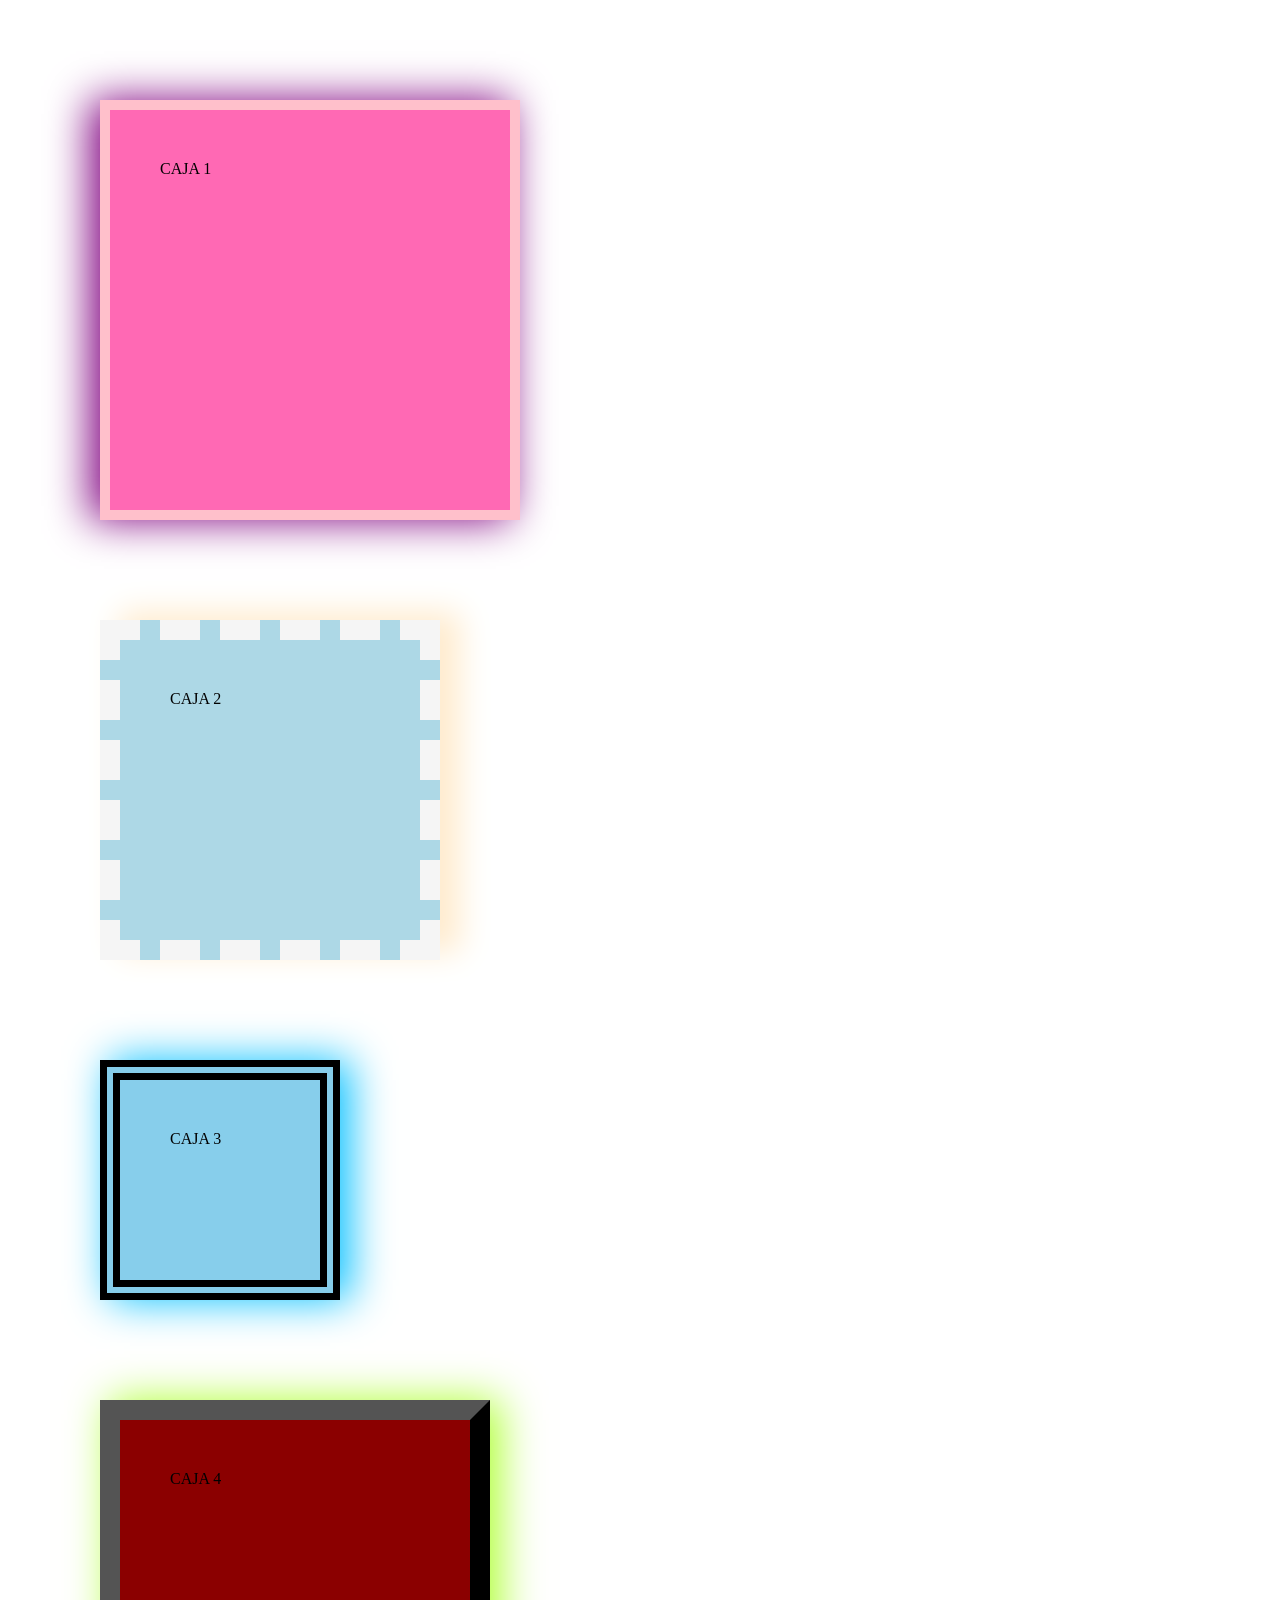
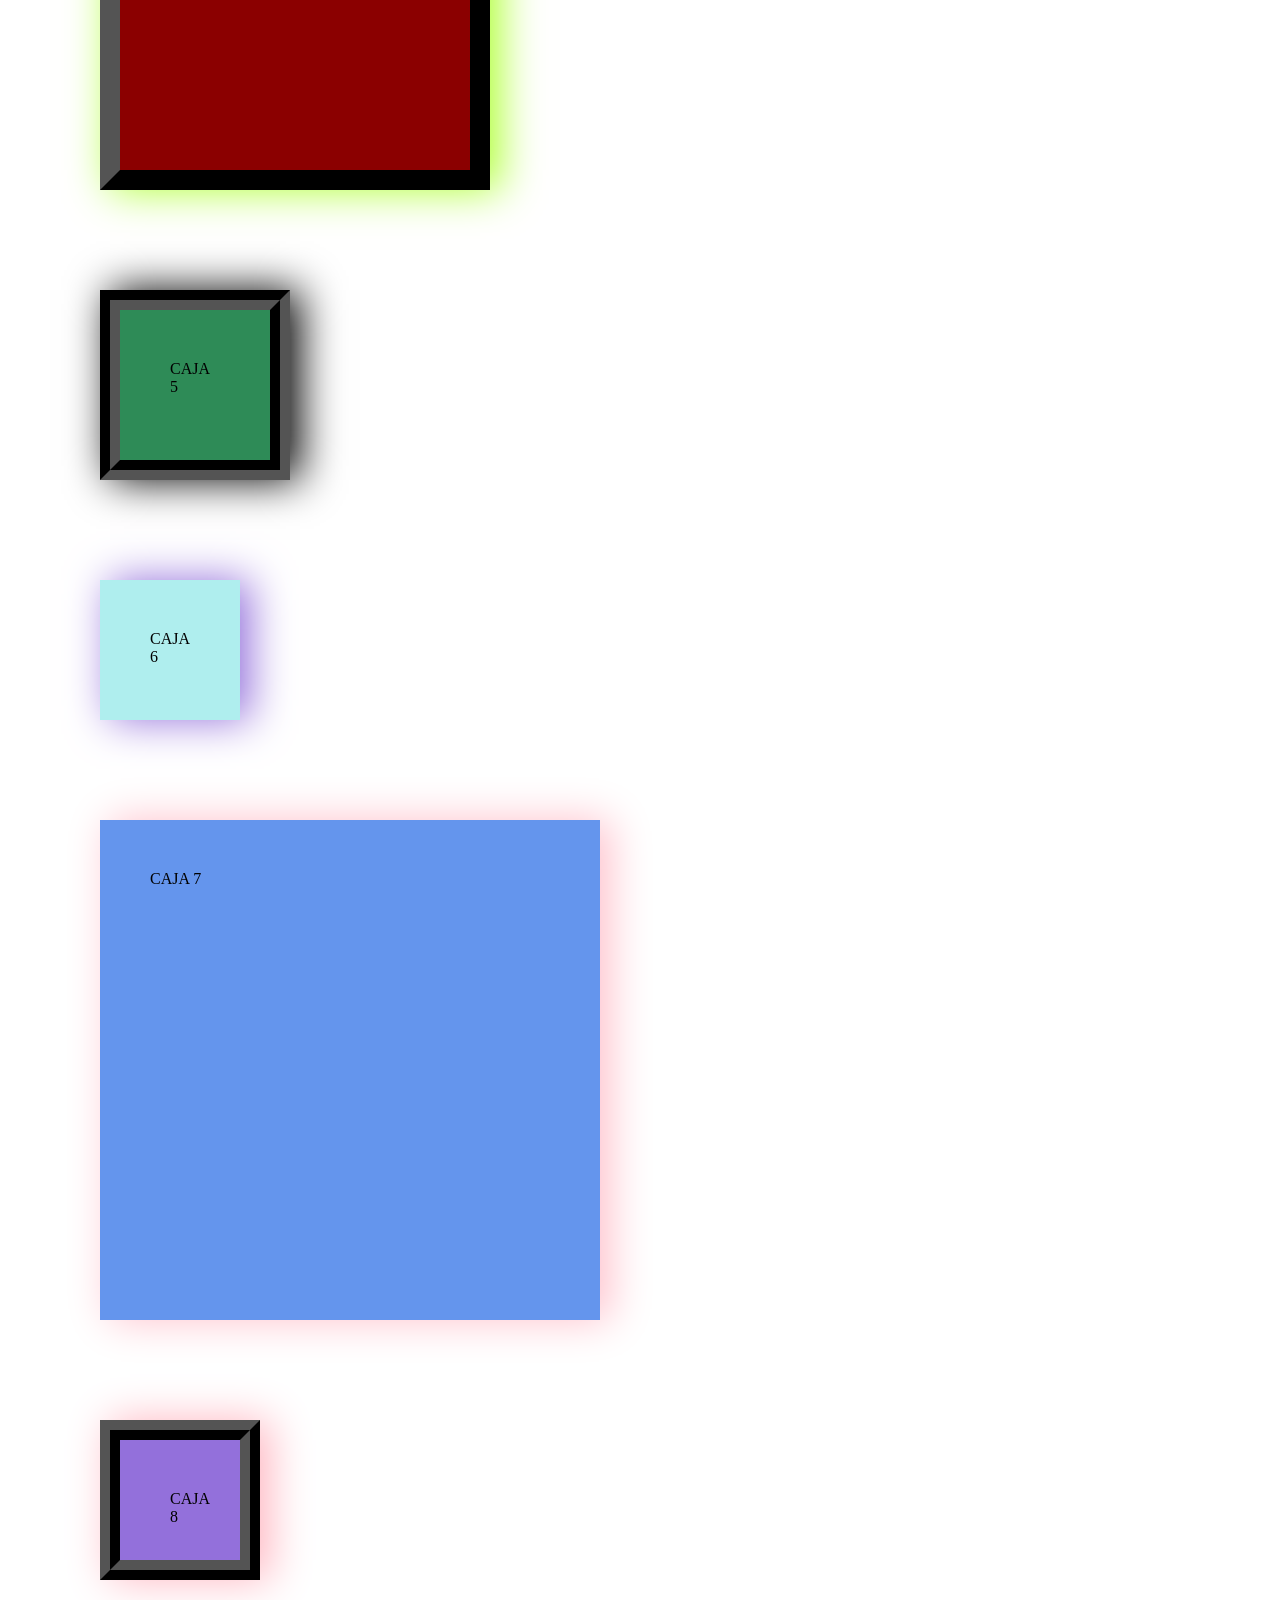
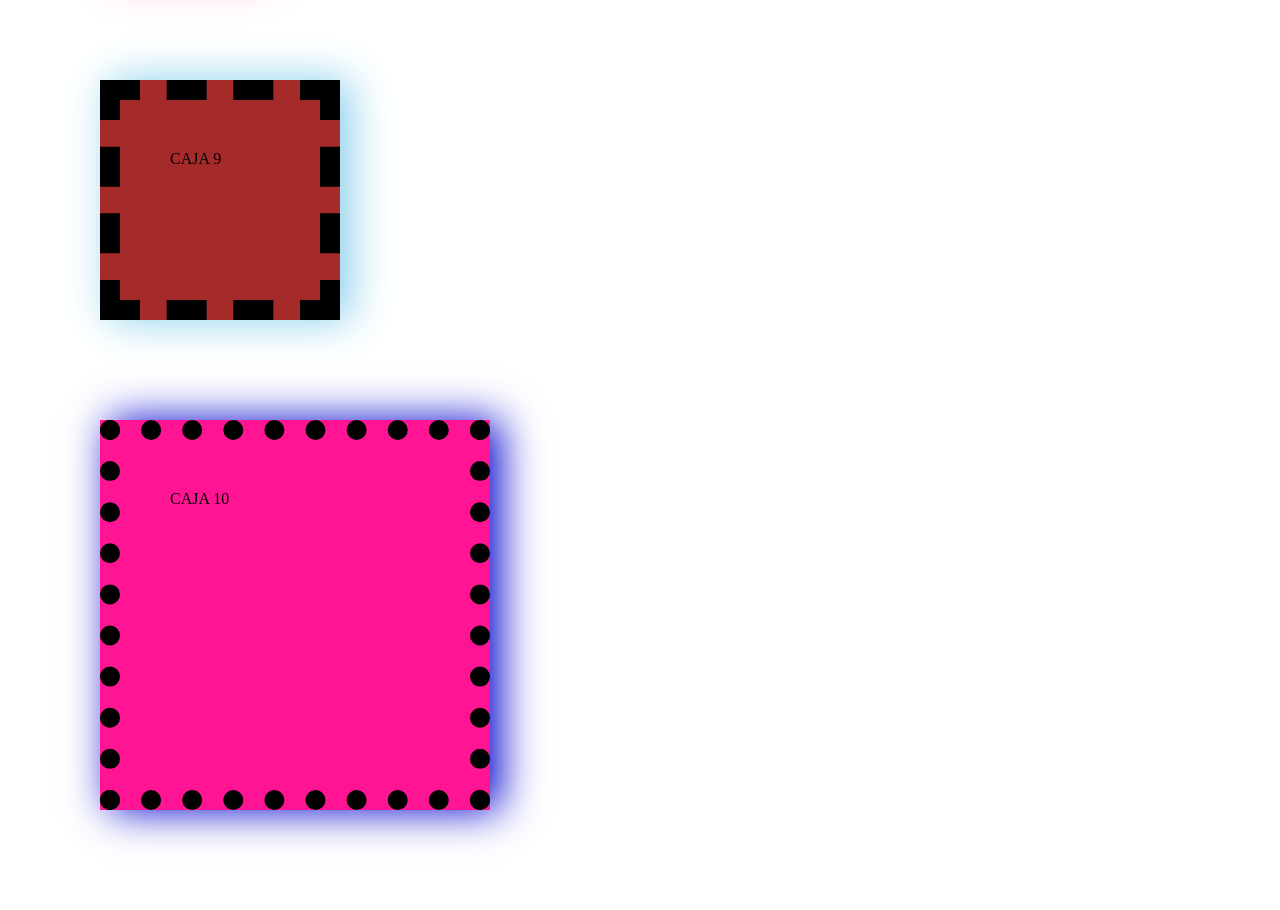
<file: box.html>
<!DOCTYPE html>
<html>

<head>
  <meta charset="UTF-8">
  <meta name="viewport" content="width=device-width, initial-scale=1">
  <title>MODEL BOX</title>
</head>

<body>
<link rel="stylesheet" href="box.css">
<body style="background: linear-gradient(9odeg,grey 5%,black 90%);">
  
<div id="box1">CAJA 1</div>
<div id="box2">CAJA 2</div>
<div id="box3">CAJA 3</div>
<div id="box4">CAJA 4</div>
<div id="box5">CAJA 5</div>
<div id="box6">CAJA 6</div>
<div id="box7">CAJA 7</div>
<div id="box8">CAJA 8</div>
<div id="box9">CAJA 9</div>
<div id="box10">CAJA 10</div>
</body>

</html>
</file>
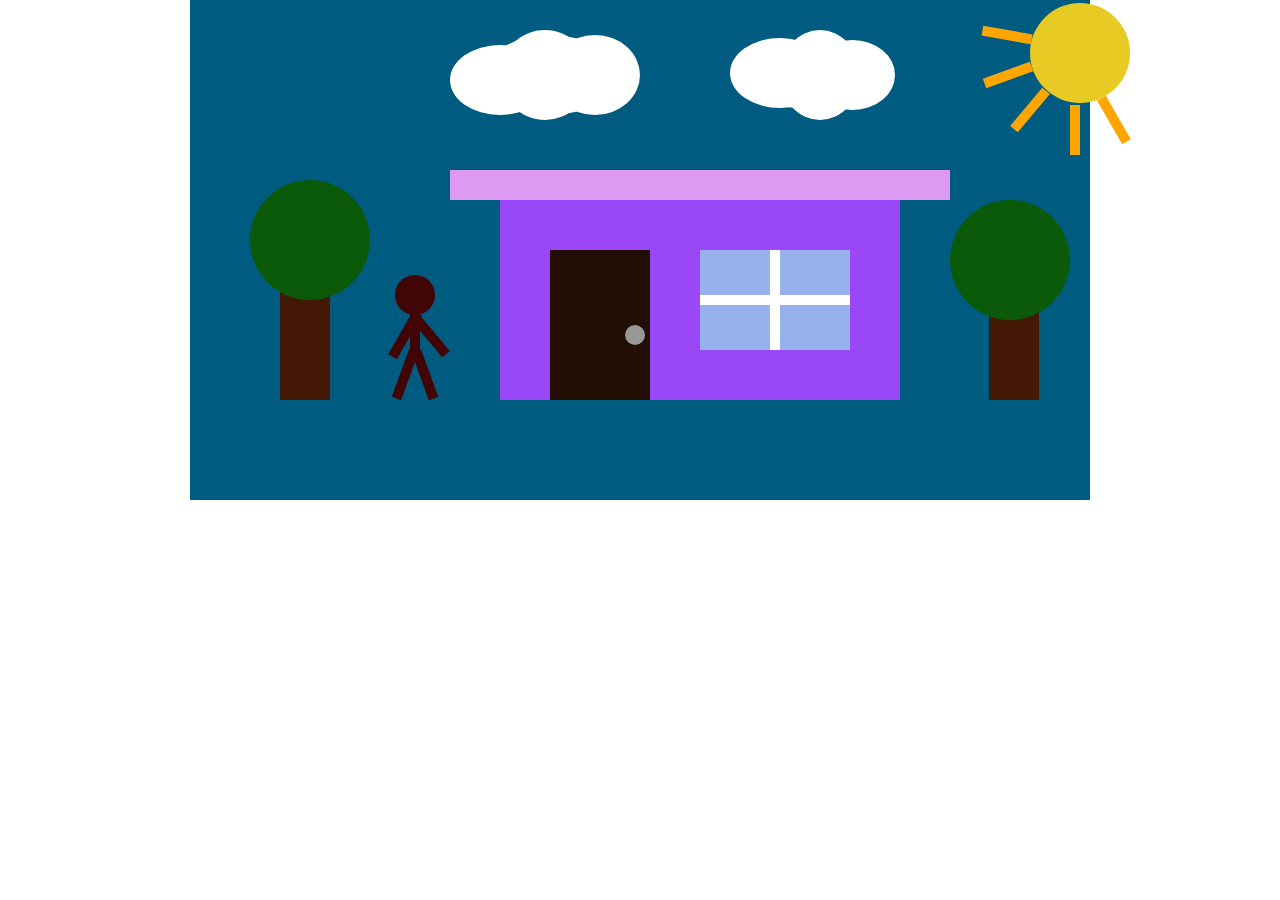
<file: casita.html>
<!DOCTYPE html>
<html lang="en">
<head>
    <meta charset="UTF-8">
    <meta name="viewport" content="width=device-width, initial-scale=1.0">
    <title>Casita</title>
    <link rel="stylesheet" href="casita.css">
</head>
<body>

    <center>
    <div id="lienzo"></div>
    <div id="nube"></div>
    <div id="nube1"></div>
    <div id="nube2"></div>
    <div id="nube3"></div>

    <div id="nube4"></div>
    <div id="nube5"></div>
    <div id="nube6"></div>
    <div id="nube7"></div>

    <div id="suelo"></div>

    <div id="tronco"></div>
    <div id="hojas"></div>

    <div id="tronco2"></div>
    <div id="hojas2"></div>

    <div id="pared"></div>
    <div id="techo"></div>
    <div id="puerta"></div>
    <div id="manija"></div>
    <div id="ventana"></div>
    <div id="cruz"></div>
    <div id="cruz2"></div>

    <div id="sol"></div>

    <div id="pierna"></div>
    <div id="pierna2"></div>
    <div id="cuerpo"></div>
    <div id="mano"></div>
    <div id="mano2"></div>
    <div id="cara"></div>
    <div id="rayo"></div>
    <div id="rayo2"></div>
    <div id="rayo3"></div>
    <div id="rayo4"></div>
    <div id="rayo5"></div>
</center>
</body>
      </html>
</file>
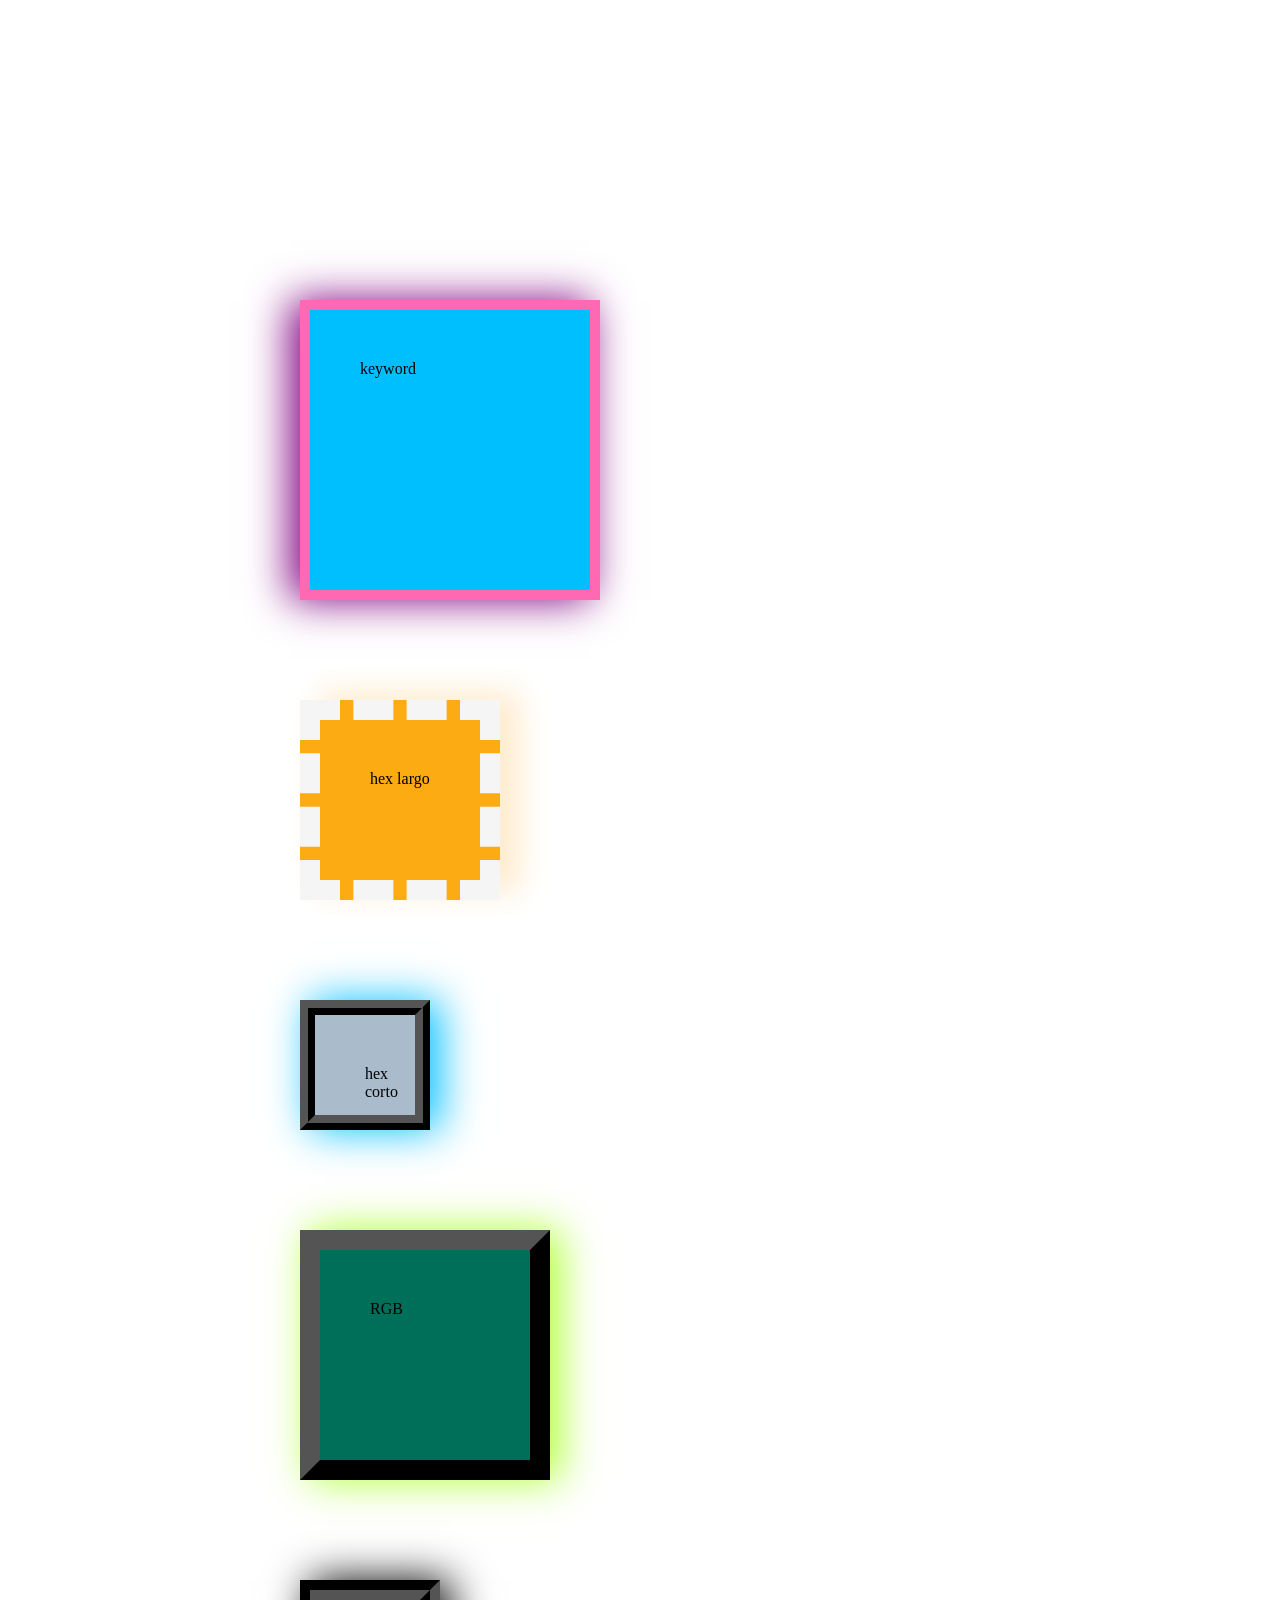
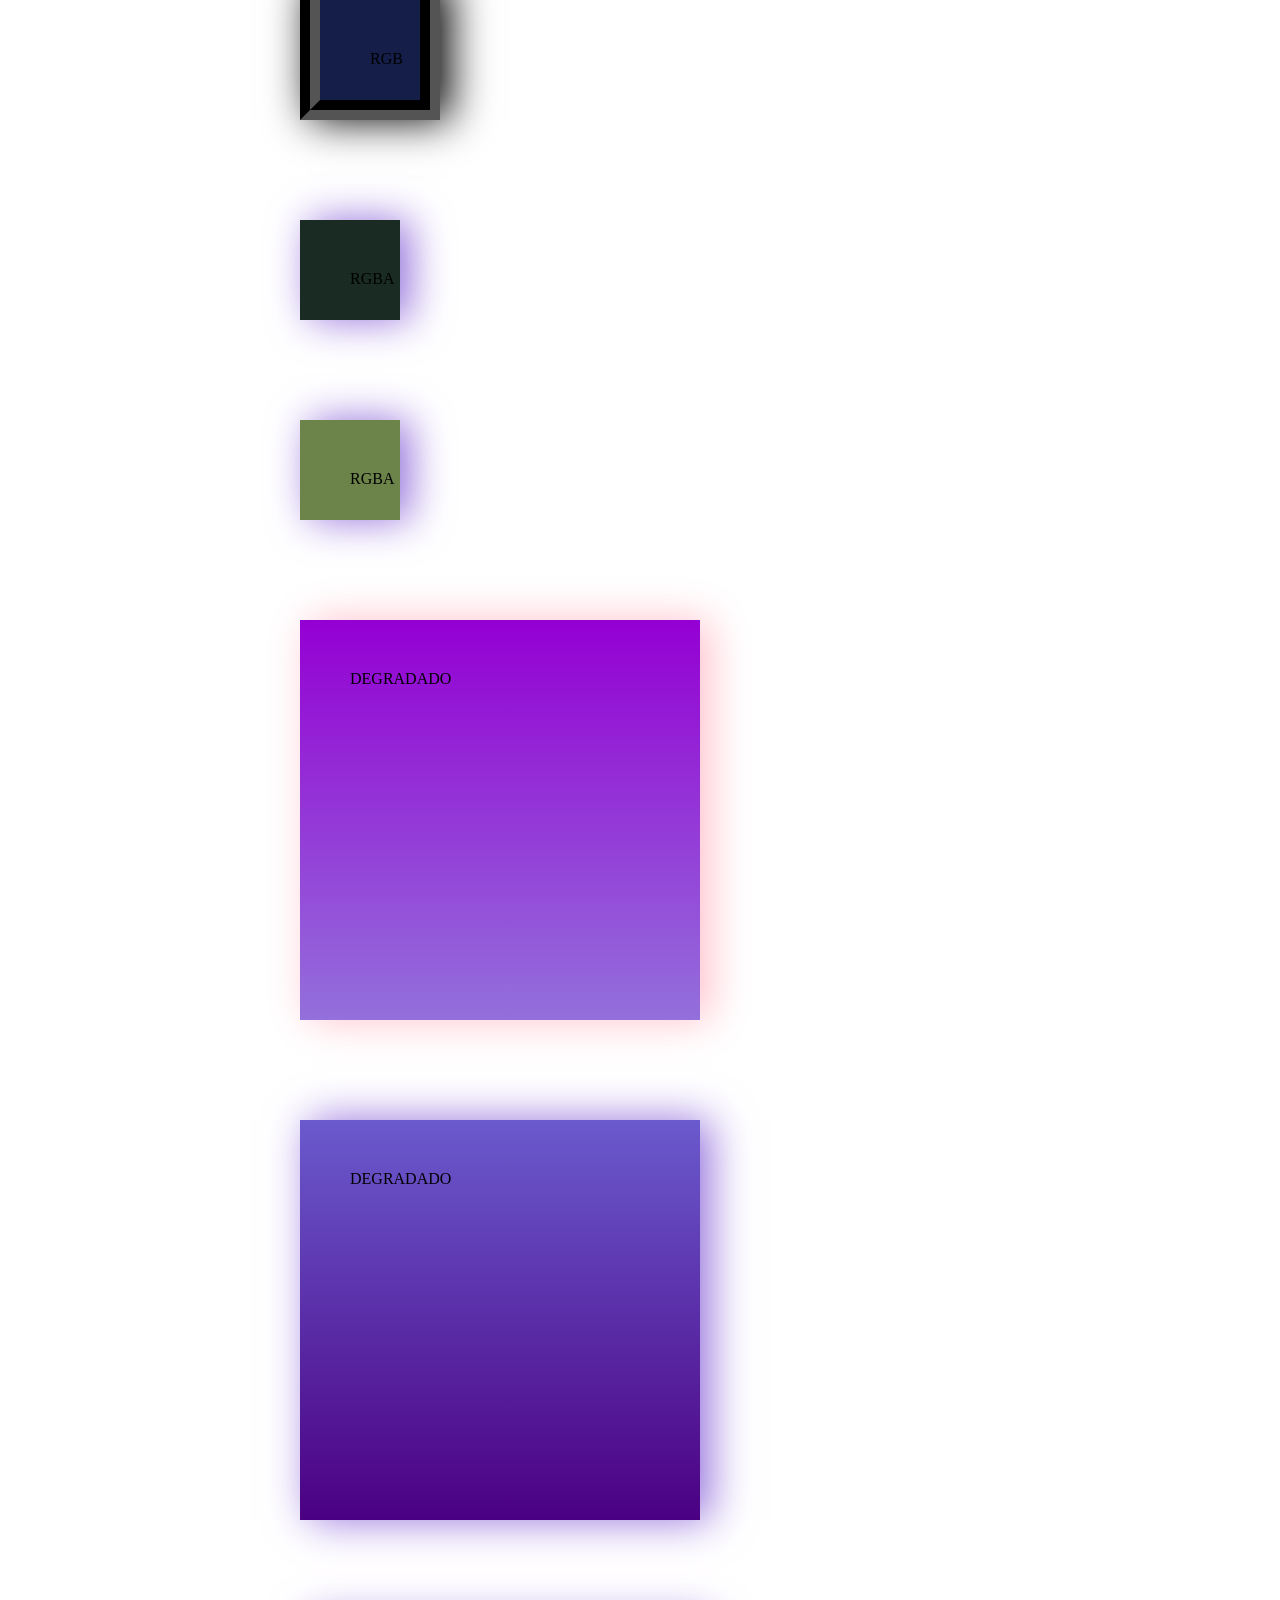
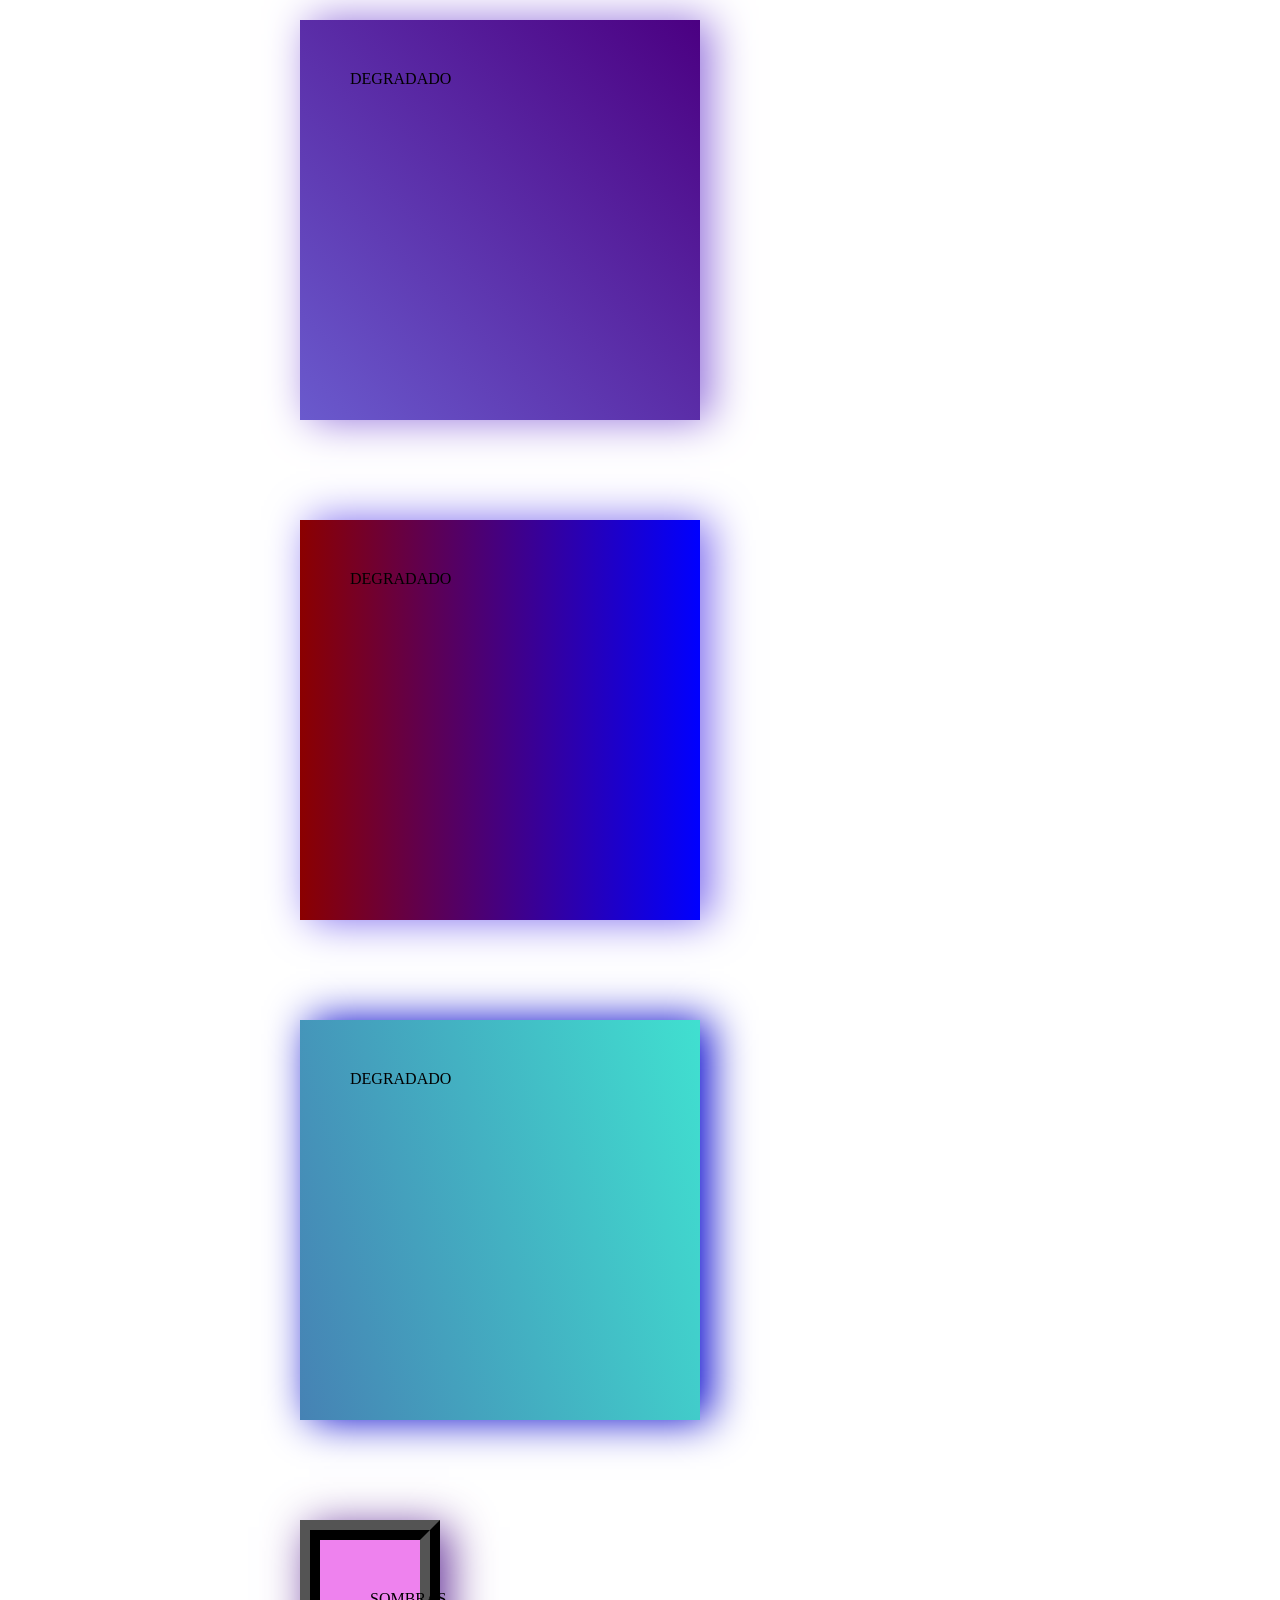
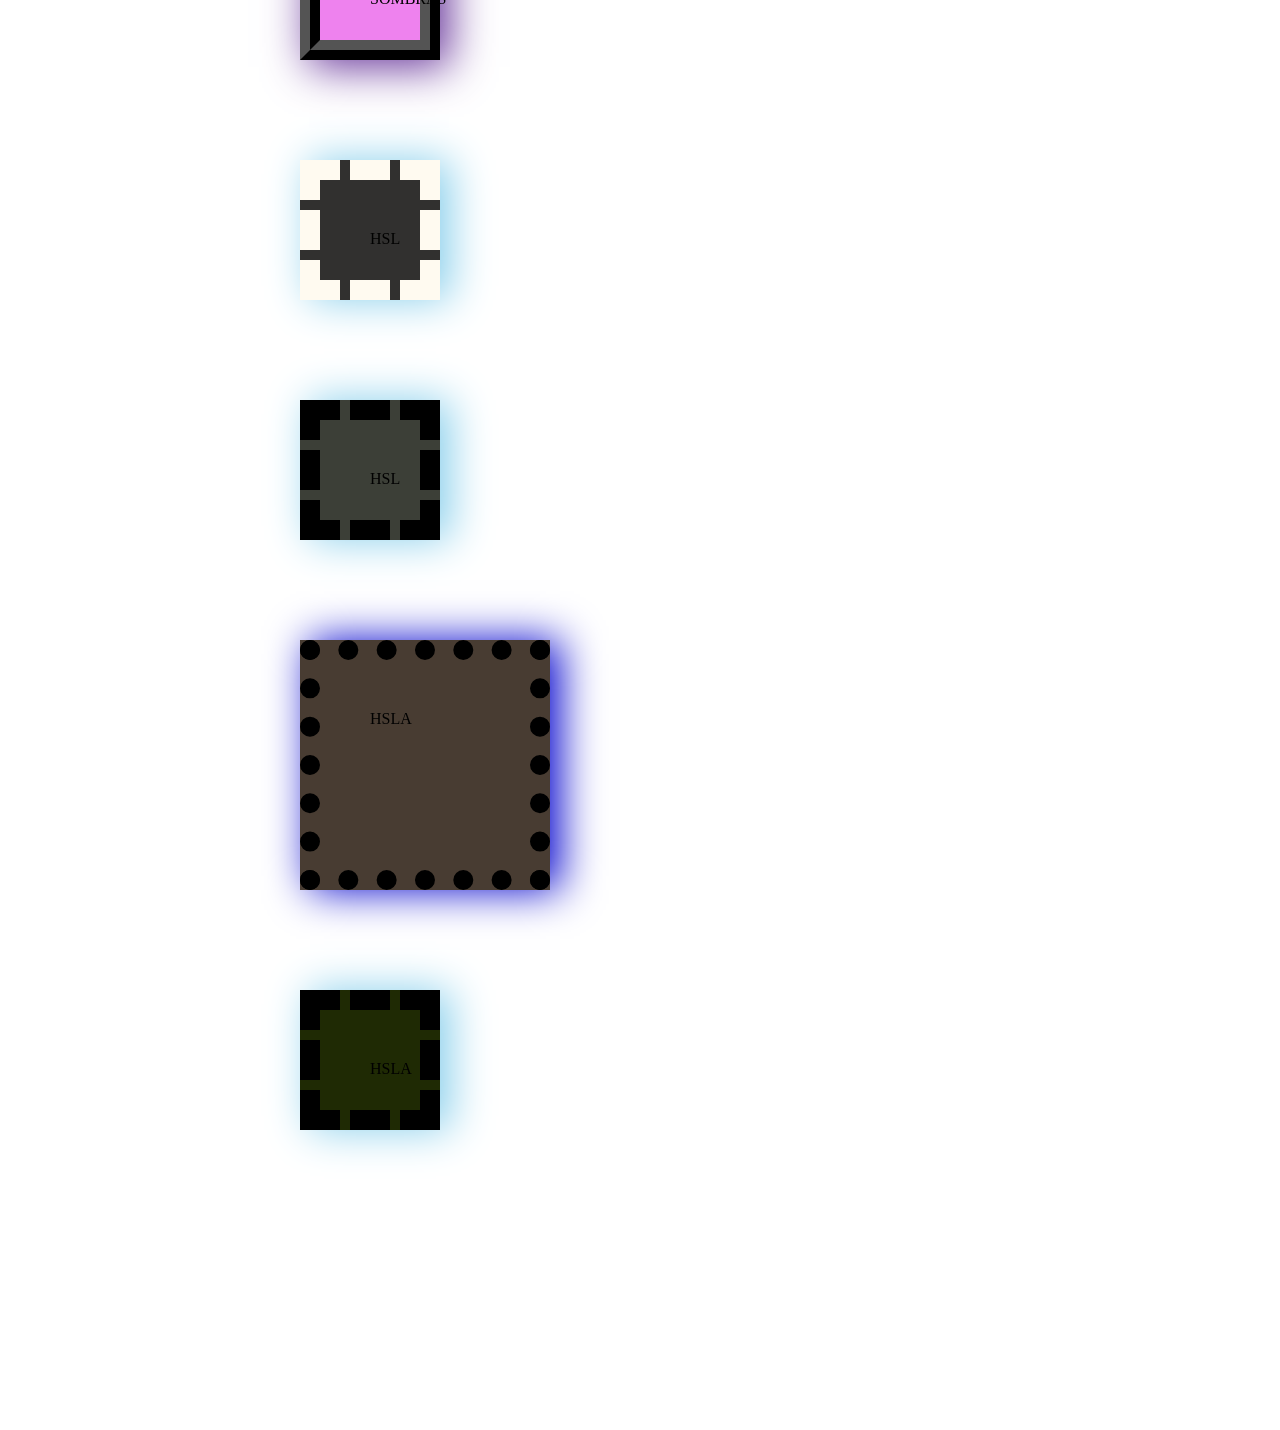
<file: colores.html>
<!DOCTYPE html>
<html>

<head>
  <meta charset="UTF-8">
  <meta name="viewport" content="width=device-width, initial-scale=1">
  <title>COLORES</title>
</head>
<link rel="stylesheet" href="estiloo.css">
<body>
  
<div id="box1">keyword</div>
<div id="box2">hex largo</div>
<div id="box3">hex corto</div>
<div id="box4">RGB</div>
<div id="box5">RGB</div>
<div id="box6">RGBA</div>
<div id="rgba2">RGBA</div>
<div id="box7">DEGRADADO</div>
<div id="dg2">DEGRADADO</div>
<div id="dg3">DEGRADADO</div>
<div id="dg4">DEGRADADO</div>
<div id="dg5">DEGRADADO</div>
<div id="box8">SOMBRAS</div>
<div id="box9">HSL</div>
<div id="h2">HSL</div>
<div id="box10">HSLA</div>
<div id="ha">HSLA</div>
</body>

</html>

</body>

</html>
</file>
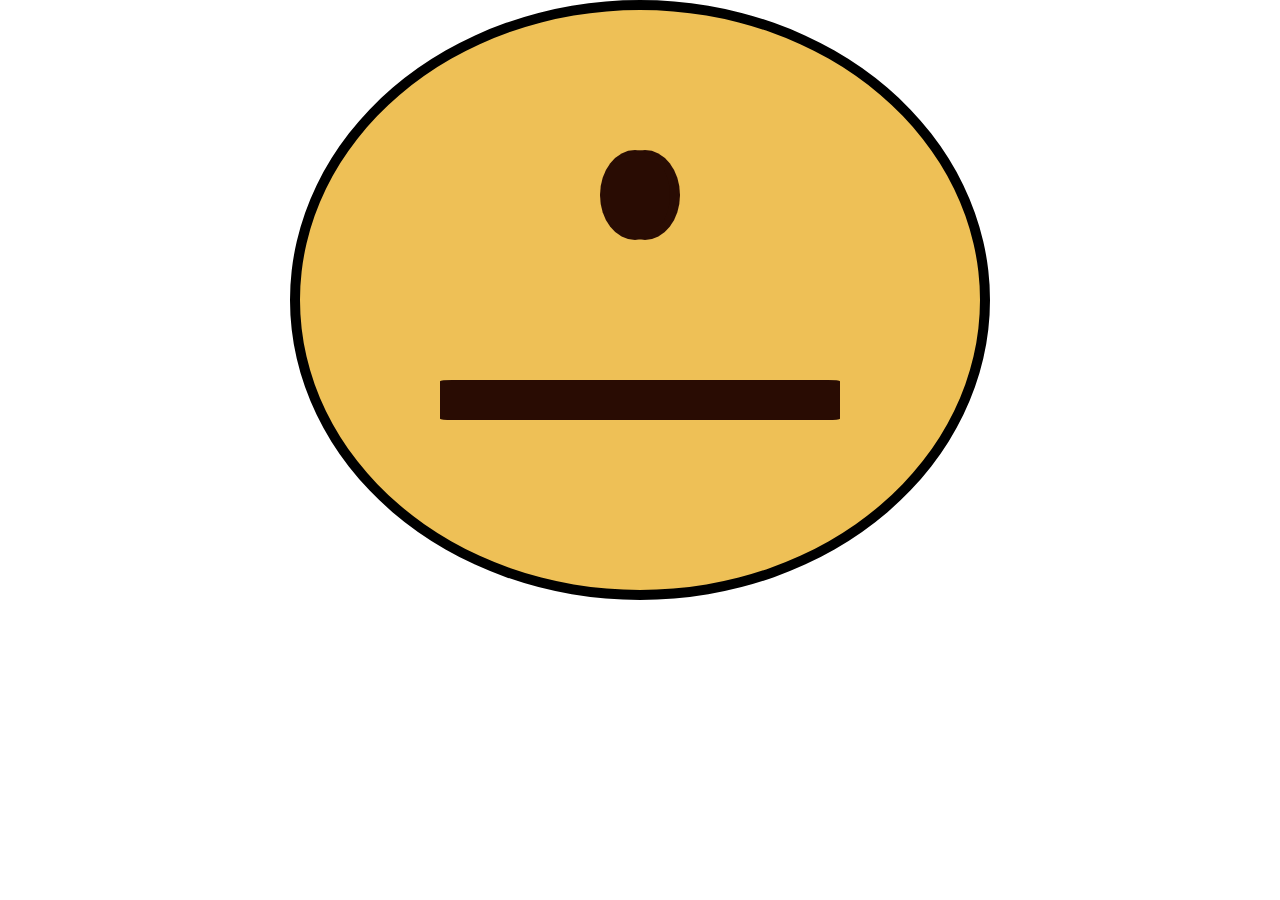
<file: emoji.html>
<!DOCTYPE html>
<html lang="es">
<head>
    <meta charset="UTF-8">
    <meta name="viewport" content="width=device-width, initial-scale=1.0">
    <title>EMOJI   </title>
    <link rel="stylesheet" href="emoji.css">
</head>
<body>
    <center>
    <div id="uno"></div>
    <div id="ojo1"></div>
    <div id="ojo2"></div>
    <div id="boca"></div>
    </center>
</body>
</html>
</file>
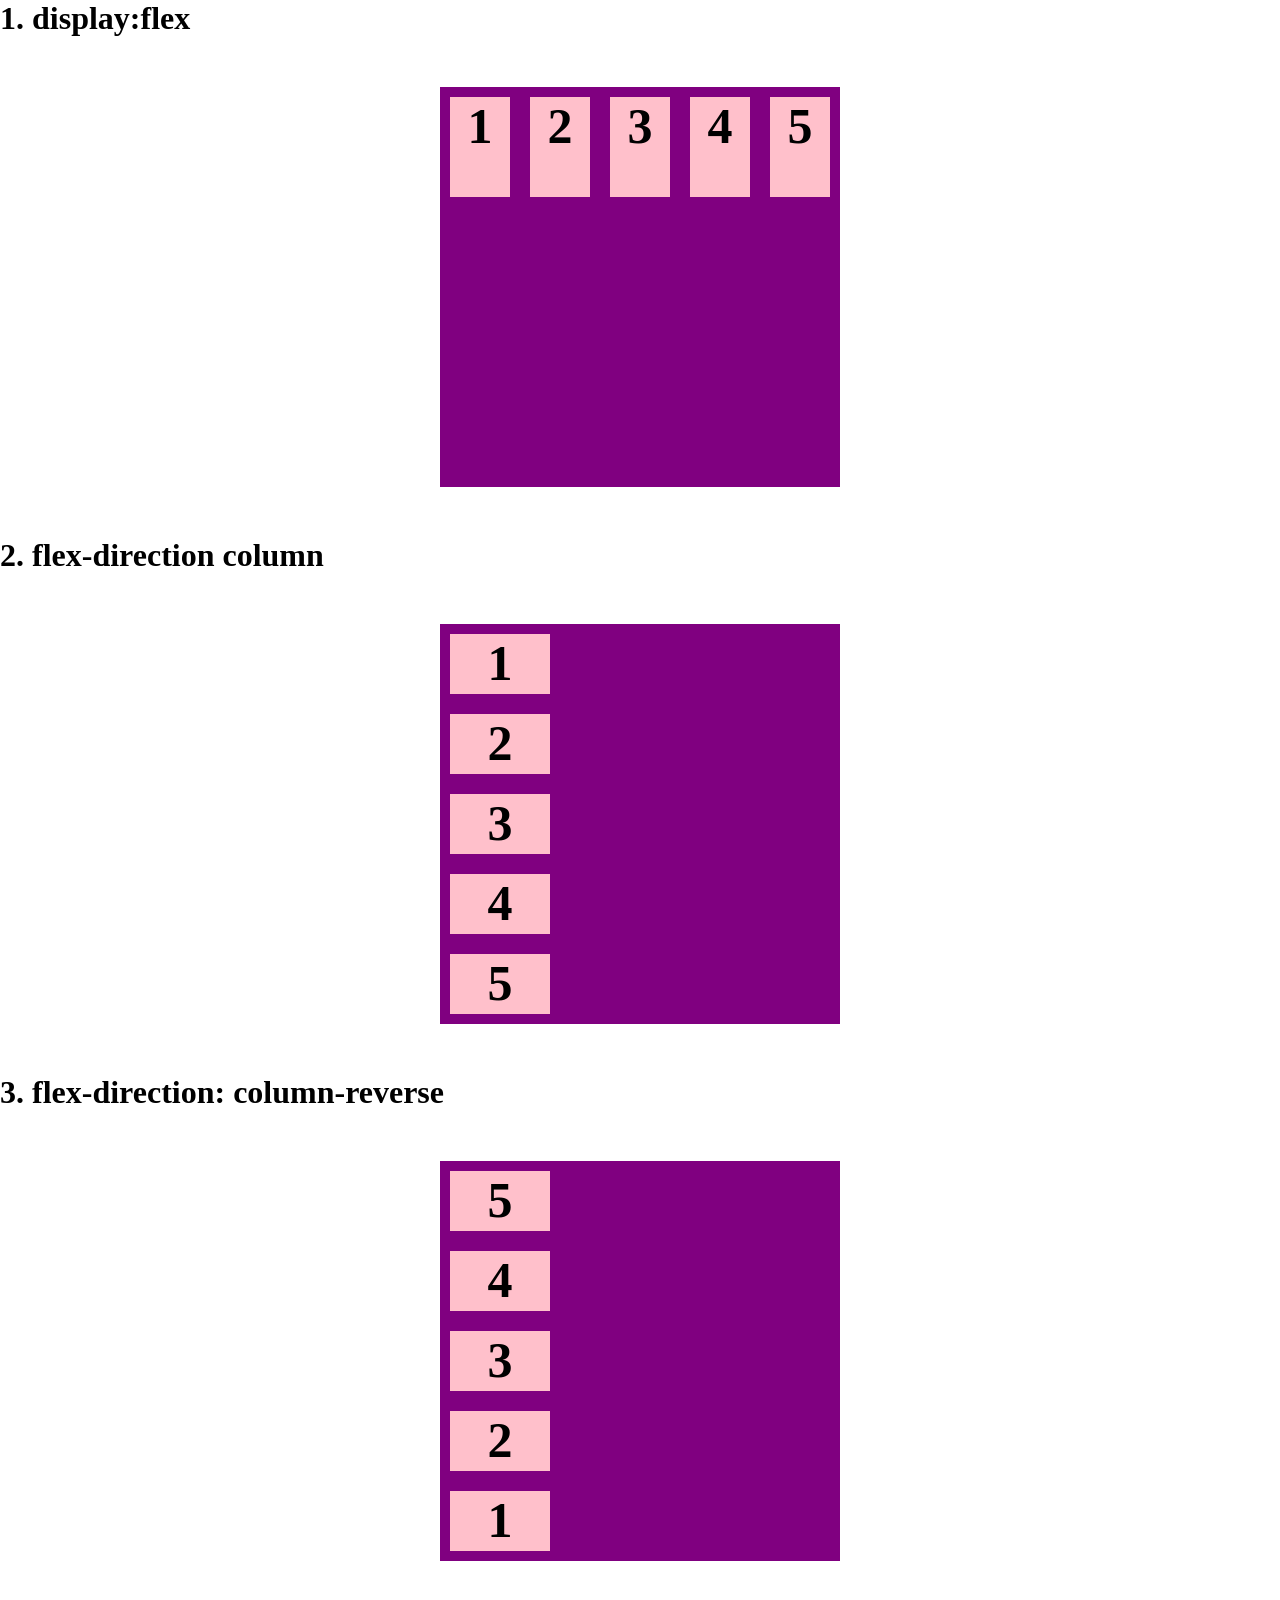
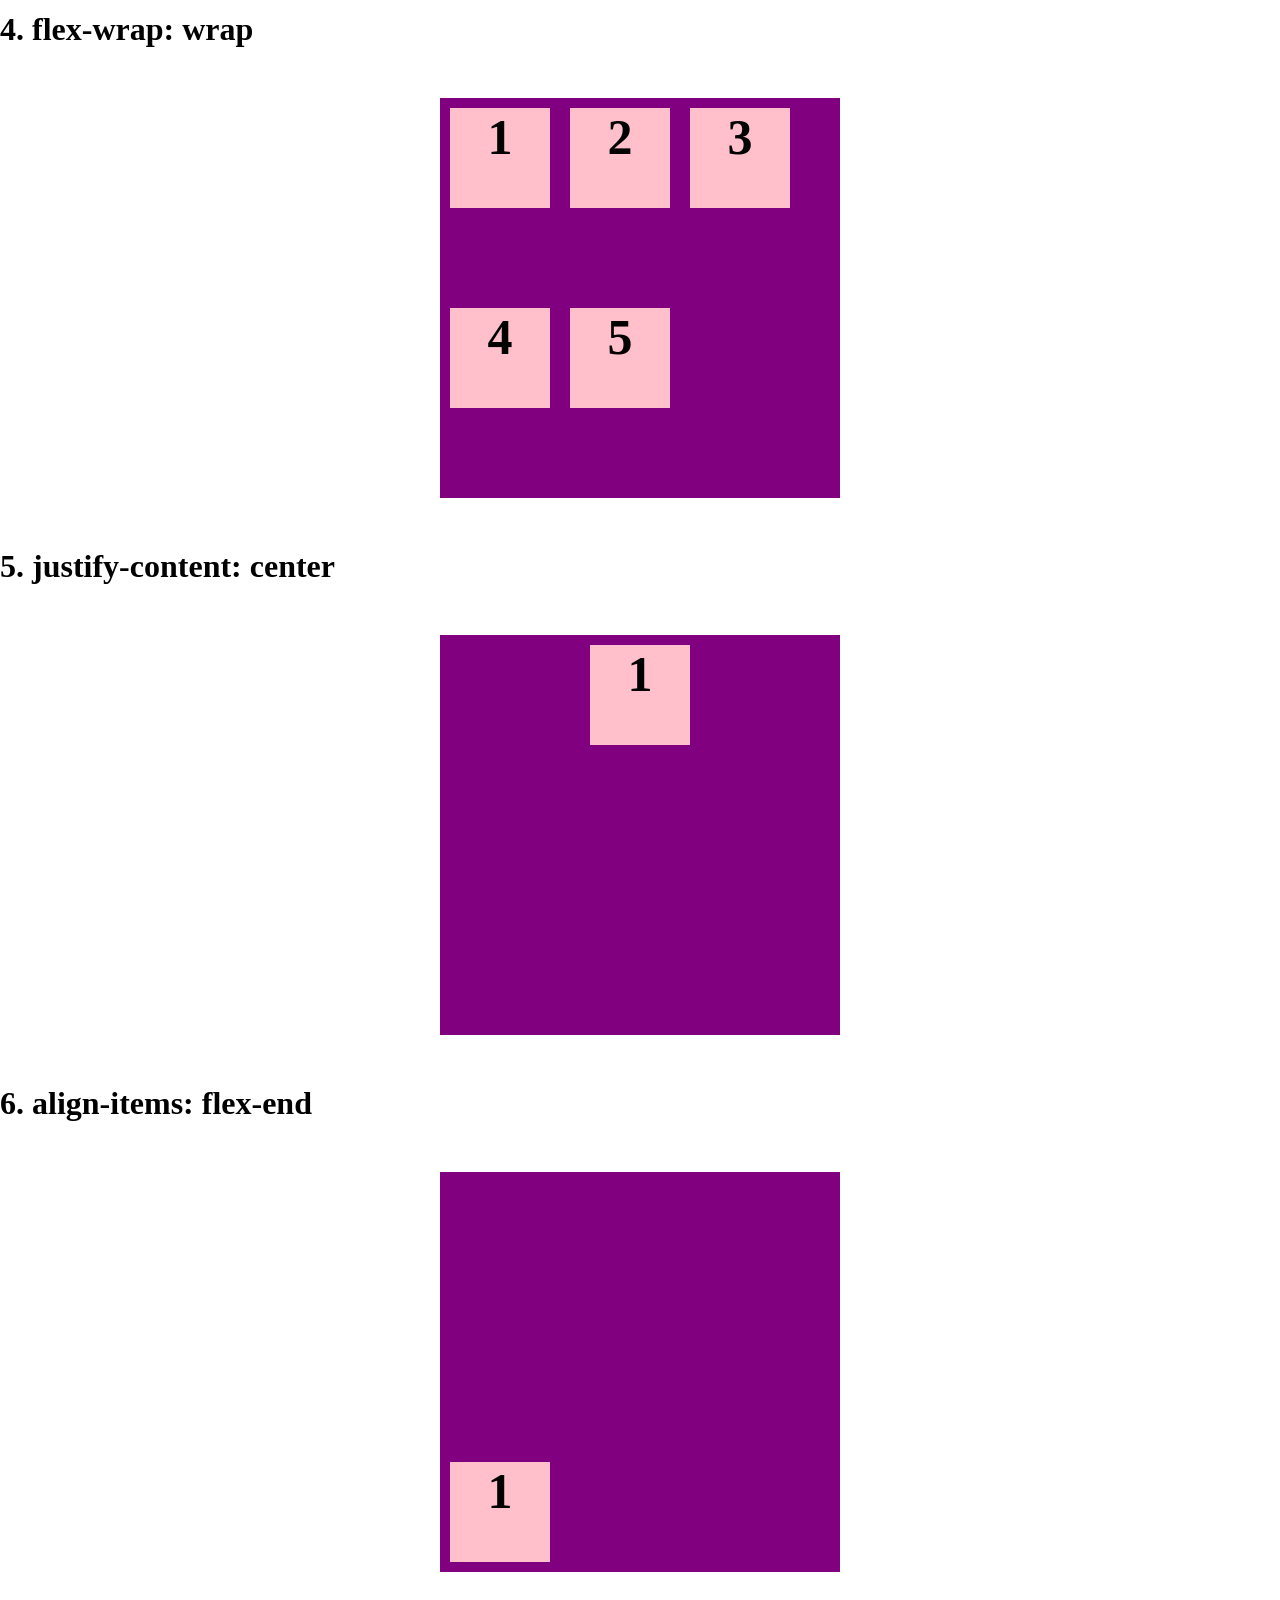
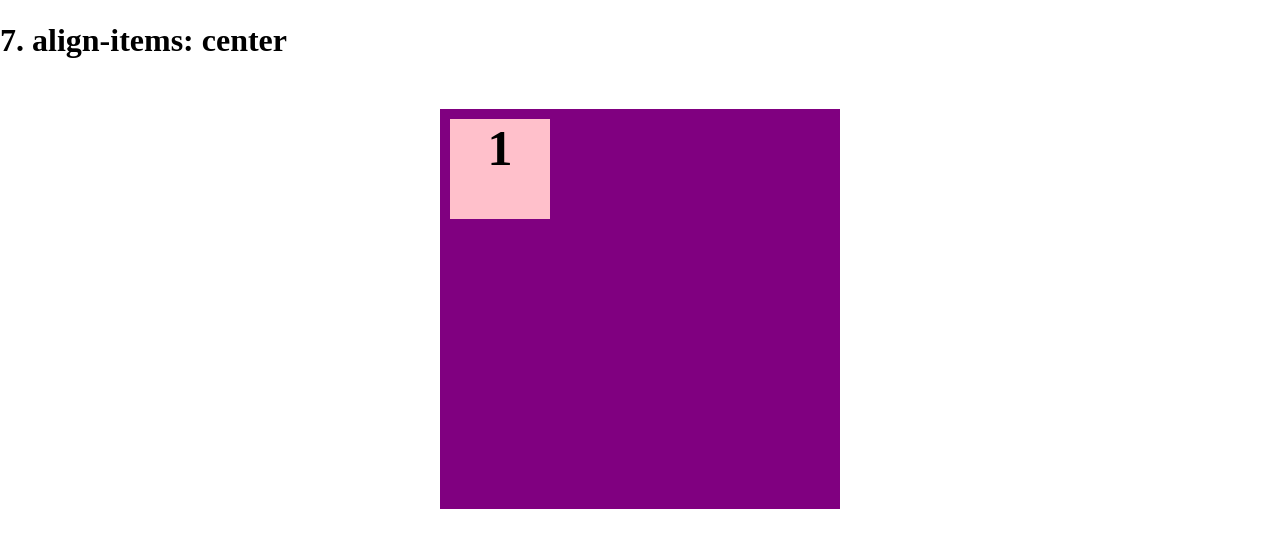
<file: flex.html>
<!DOCTYPE html>
<html>

<head>
  <meta charset="UTF-8">
  <meta name="viewport" content="width=device-width, initial-scale=1">
  <title>FLEXBOX</title>
  <link rel="stylesheet" href="flex.css">
</head>

<body>
  <h1>1. display:flex</h1>
  <div class="container">
    
    <div class="caja">1</div>
    <div class="caja">2</div>
    <div class="caja">3</div>
    <div class="caja">4</div>
    <div class="caja">5</div>
  </div>

  <h1>2. flex-direction column</h1>
  <div class="container2">
    
    <div class="caja2">1</div>
    <div class="caja2">2</div>
    <div class="caja2">3</div>
    <div class="caja2">4</div>
    <div class="caja2">5</div>
  </div>
  
  
    <h1>3. flex-direction: column-reverse</h1>
  <div class="container3">
    
    <div class="caja3">1</div>
    <div class="caja3">2</div>
    <div class="caja3">3</div>
    <div class="caja3">4</div>
    <div class="caja3">5</div>
  </div>
  
    <h1>4. flex-wrap: wrap</h1>
  <div class="container4">
    
    <div class="caja4">1</div>
    <div class="caja4">2</div>
    <div class="caja4">3</div>
    <div class="caja4">4</div>
    <div class="caja4">5</div>
  </div>
  
    <h1>5. justify-content: center</h1>
  <div class="container5">
    
    <div class="caja5">1</div>
  </div>

    <h1>6. align-items: flex-end</h1>
  <div class="container6">
    <div class="caja6">1</div>
  </div>

    <h1>7. align-items: center</h1>
  <div class="container7">
    <div class="caja7">1</div>
  </div>

</body>

  </html>
</file>
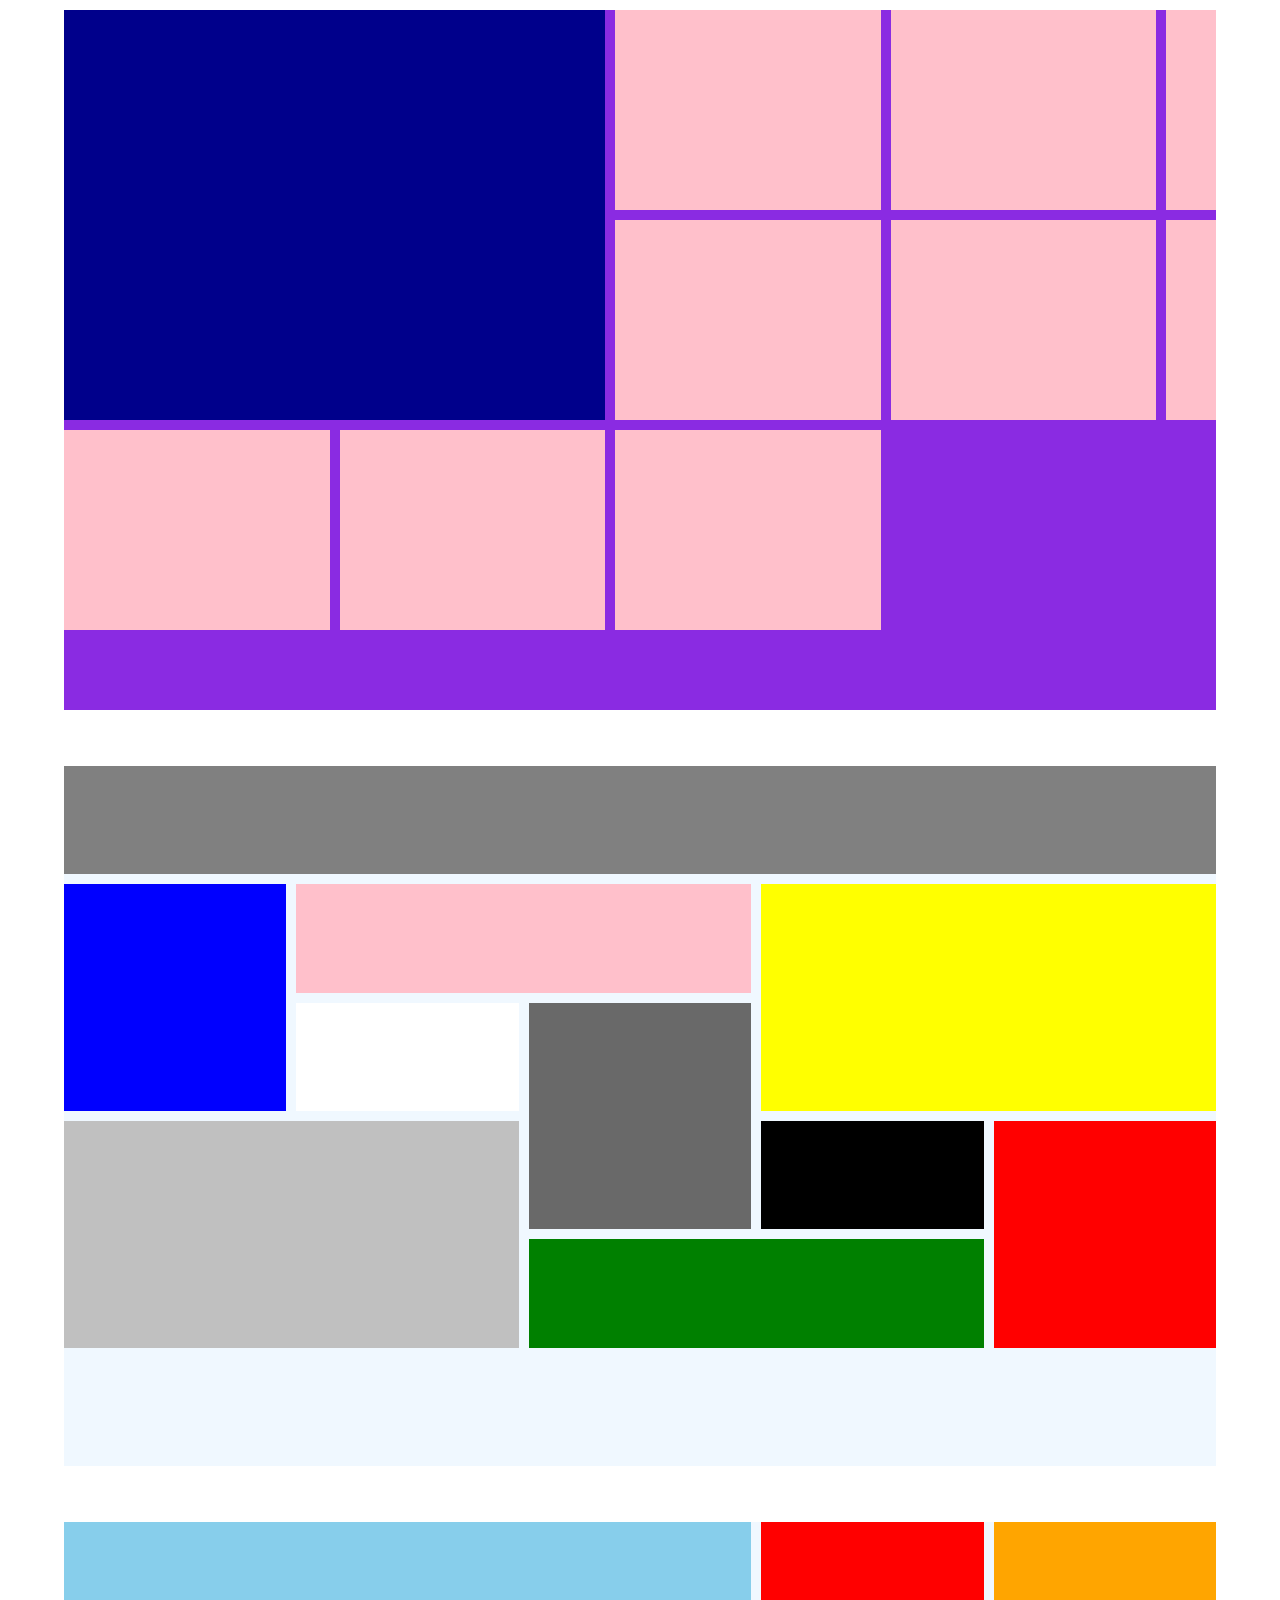
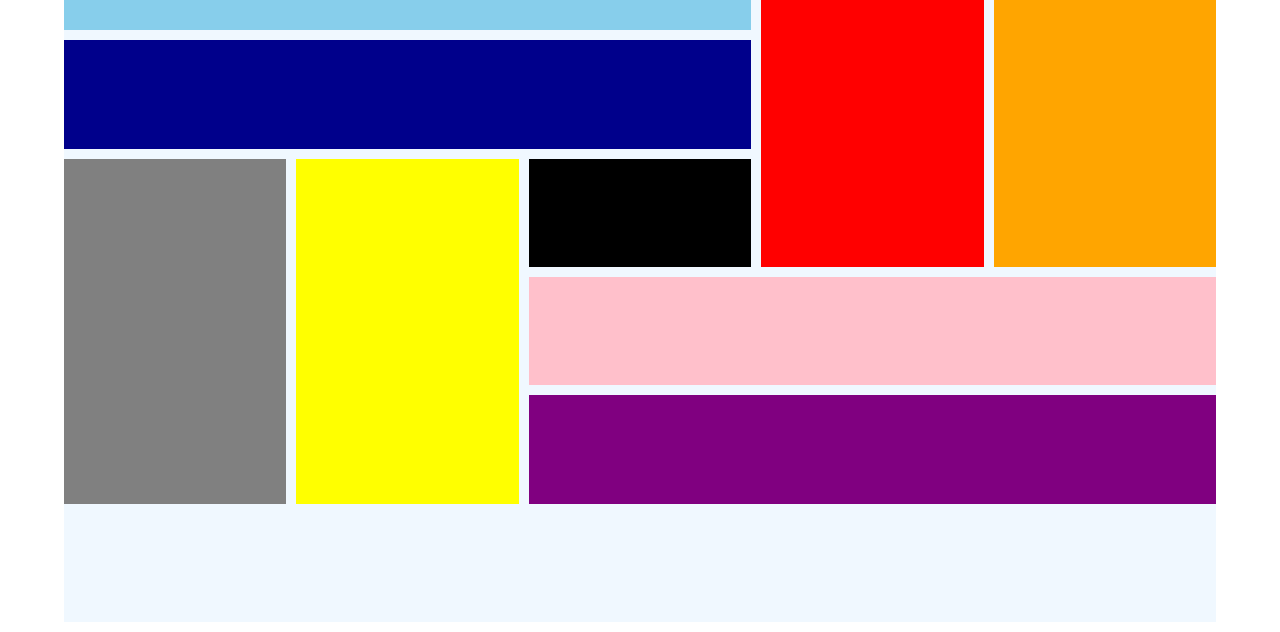
<file: gridu.html>
<!DOCTYPE html>
<html>

<head>
  <meta charset="UTF-8">
  <meta name="viewport" content="width=device-width, initial-scale=1">
  <title></title>
</head>
<link rel="stylesheet" href="gridu.css">
<body>
<div id="papa">
<div class="hijo" id="header"></div>
<div class="hijo"></div>
<div class="hijo"></div>
<div class="hijo"></div>
<div class="hijo"></div>
<div class="hijo"></div>
<div class="hijo"></div>
<div class="hijo"></div>
<div class="hijo"></div>
<div class="hijo"></div>
</div><br>
<br>


<div id="ta1">
<div class="t1"></div>
<div class="t2"></div>
<div class="t3"></div>
<div class="t4"></div>
<div class="t5"></div>
<div class="t6"></div>
<div class="t7"></div>
<div class="t8"></div>
<div class="t9"></div>
<div class="t10"></div>
<div class="t12"></div>
</div><br>
<br>

<div id="ta2">
<div class="q1"></div>
<div class="q2"></div>
<div class="q3"></div>
<div class="q4"></div>
<div class="q5"></div>
<div class="q6"></div>
<div class="q7"></div>
<div class="q8"></div>
<div class="q9"></div>
<div class="q10"></div>
<div class="q12"></div>
</div>
</body>

  </html>
</file>
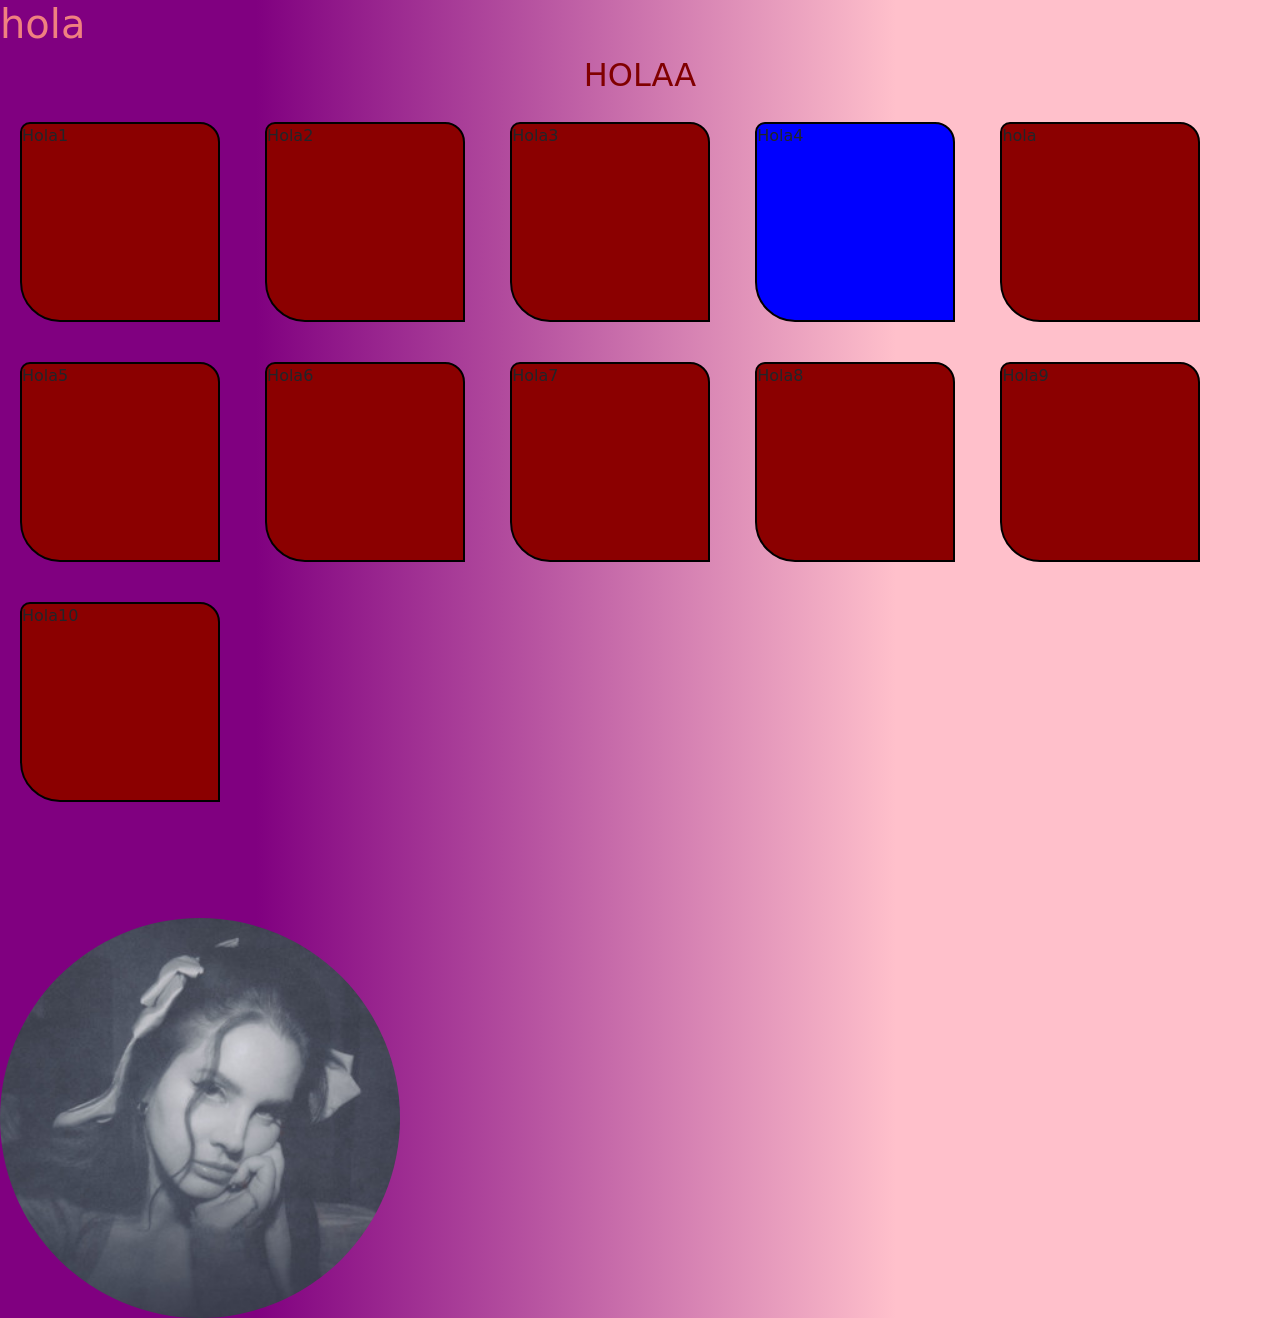
<file: integracion.html>
<!DOCTYPE html>
<html>

<head>
  <meta charset="UTF-8">
  <meta name="viewport" content="width=device-width, initial-scale=1">
  <title>TRABAJO CLASE</title>
</head>
<body style="background: linear-gradient(90deg,purple 20%, pink 70%)">
  <h1 style="color: lightcoral">hola</h1>
  <h2 style="color: maroon; text-align: center">HOLAA</h2>
  <h3 style="color: plum"></h3>
  <link rel="stylesheet" href="styles.css">
  <link rel="stylesheet" href="https://cdn.jsdelivr.net/npm/bootstrap@5.3.2/dist/css/bootstrap.min.css">

<!--2. Integracción <style> -->
<style>
    div{
        width: 200px;
        height: 200px;
        background:darkred;
        border: 2px solid black;
        margin: 20px;
        display:inline-block;
        border-radius: 10px 20px 0px 40px;
    }
    #diferente{
      background: blue;
    }
    •blue{
      background: blue;
    }

</style>
    <div>Hola1</div>
    <div>Hola2</div>
    <div>Hola3</div>
    <div id="diferente">Hola4</div>
    <div class="yellow">hola</div>
    <div>Hola5</div>
    <div>Hola6</div>
    <div>Hola7</div>
    <div>Hola8</div>
    <div>Hola9</div>
    <div>Hola10</div>
    <br>
    <br>
    <br>
    <br>
    <br>
    <img src="/img/lanita bb - copia.jfif" width="200">

</body>
</html>
</file>
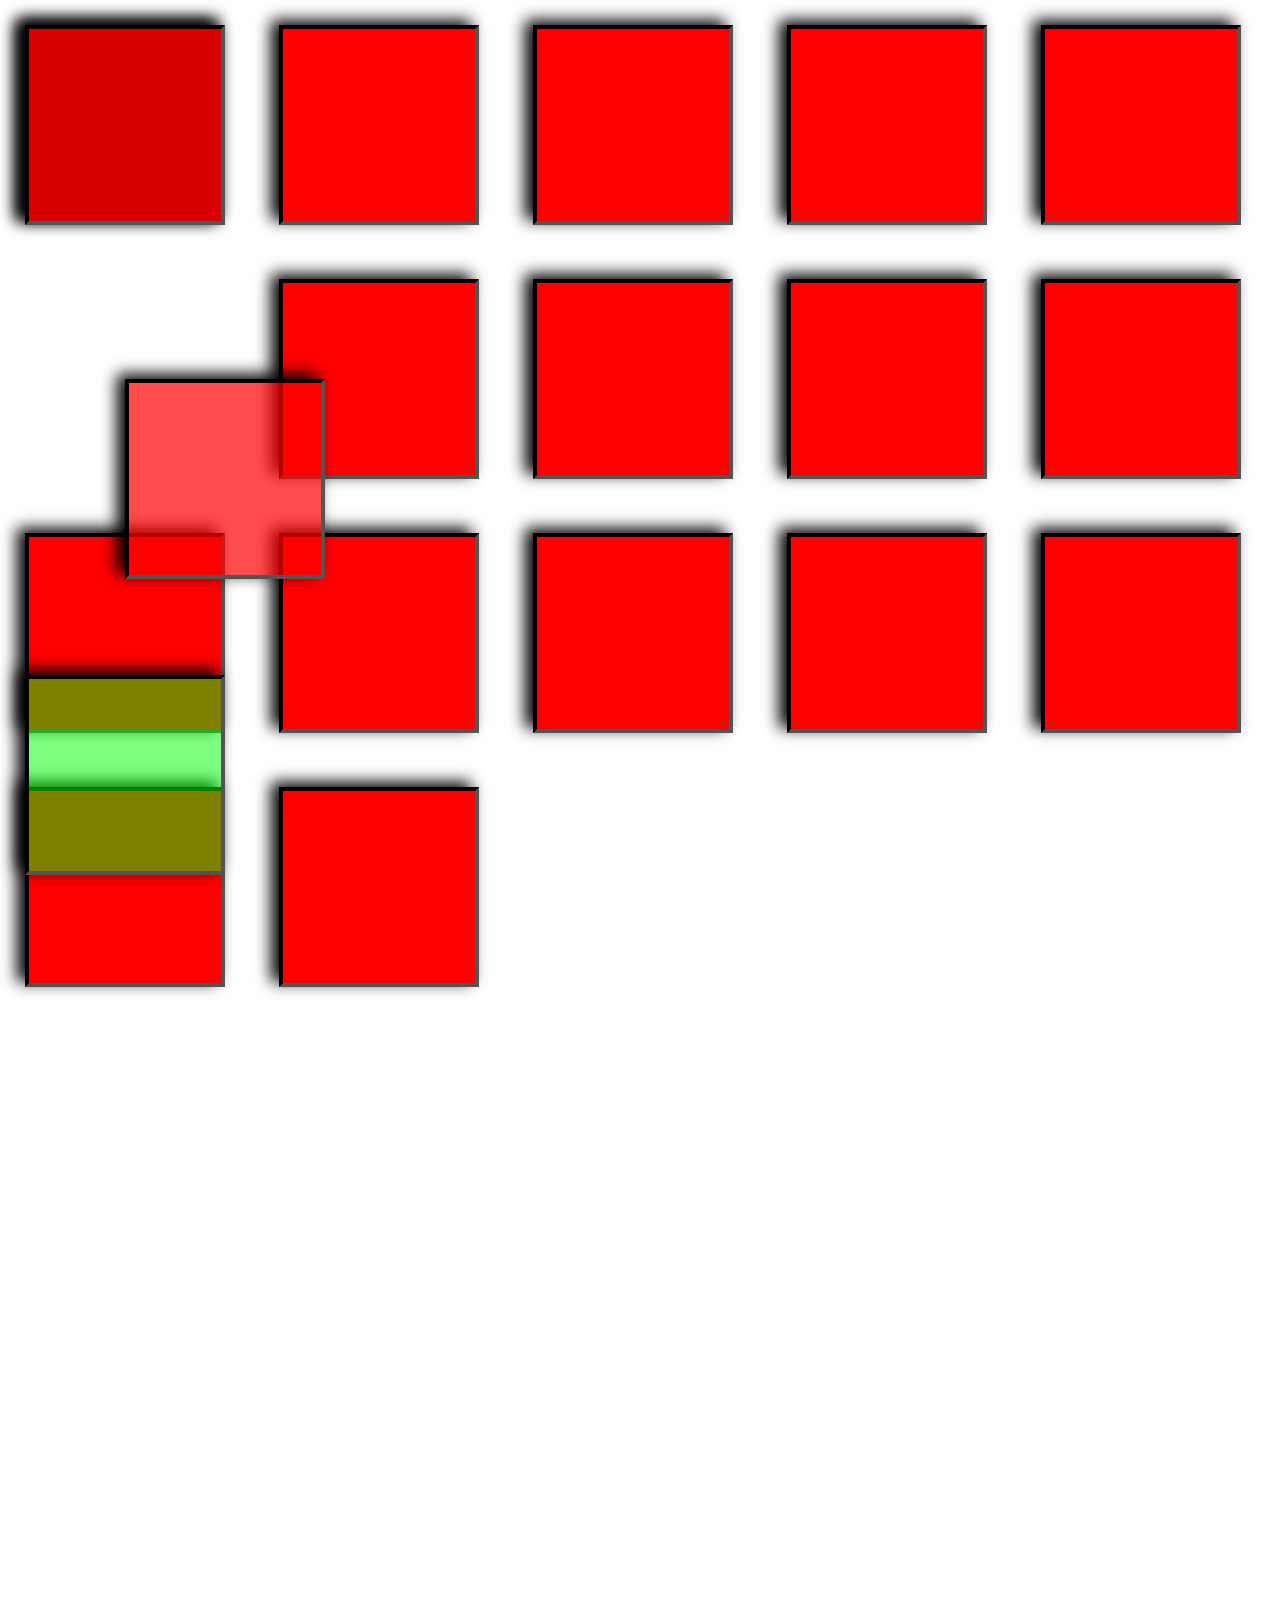
<file: posi.html>
<!DOCTYPE html>
<html>

<head>
  <meta charset="UTF-8">
  <meta name="viewport" content="width=device-width, initial-scale=1">
  <title>Posicionamiento</title>
  <link rel="stylesheet" href="posi.css">
</head>

<body>
  
   <section>
    
  <div id="fijo">

</div>

<div>

</div>

<div>

</div>

<div>

</div>

<div>

</div>

<div>

</div>

<div id="relativo">

</div>

<div id="absoluto">

</div>

<div>

</div>

<div>
  
</div>

<div>

</div>

<div>

</div>

<div>

</div>

<div>

</div>

<div>
  
</div>

<div>

</div>

<div>
  
</div>

<div>

</div>

<div>

</div>
<br><br><br><br><br><br><br><br><br><br><br><br><br><br><br><br><br><br><br><br><br><br><br><br><br><br><br><br><br><br><br><br><br><br><br><br><br><br><br><br><br><br><br><br><br><br><br><br><br><br><br><br><br><br><br><br><br>
      
    </section>
</body>

</html>
</file>
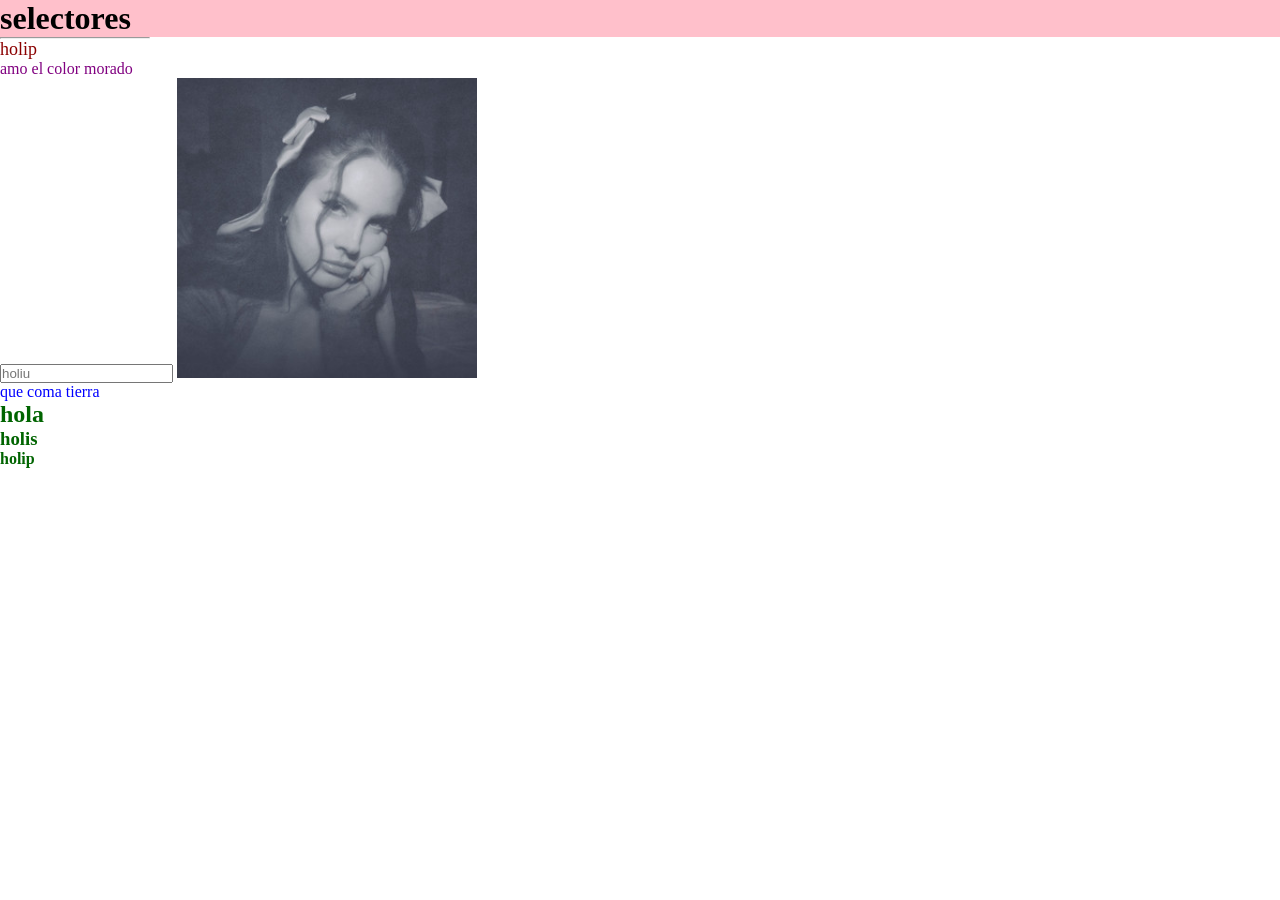
<file: selectores.html>
<!DOCTYPE html>
<html>

<head>
  <meta charset="UTF-8">
  <meta name="viewport" content="width=device-width, initial-scale=1">
  <title>SELECTORES</title>
</head>

<body>
  <link rel="stylesheet" href="estilos.css">
  <header>
    <h1>selectores </h1>
  </header><hr>
<p id="holiwis">
  holip
</p>
<p class="amomorado">
  amo el color morado
</p>
    
  <input type="text" placeholder="holiu" />
  <img src="/img/lanita bb - copia.jfif" width="300">
  <p class="pedo" id=torpedo>
    que coma tierra
  </p>
  <h2>hola</h2><h3>holis</h3><h4>holip</h4>

</body>

</html>
</file>
<file: box.css>
*{
    margin: 0;
    padding: 0;
    boxing:border-box;
 }
 
 div{
    width:200px;
  height: 200px;
 background: deepskyblue;
 border: 15px ridge black;
 box-shadow: 5px -0px 30px black;
 margin :100px;
 padding: 50px;
 } 
  #box1{
     width:300px;
  height: 300px;
 background: hotpink;
 border: 10px solid pink;
 box-shadow: -10px 0px 40px purple;
 margin :100px;
 padding: 50px;
  }
  
   #box2{
     width:200px;
  height: 200px;
 background: lightblue;
 border: 20px dashed whitesmoke;
 box-shadow: 20px -8px 30px blanchedalmond;
 margin :100px;
 padding: 50px;
  }
   #box3 {
     width: 100px;
     height: 100px;
     background: skyblue;
     border: 20px double black;
     box-shadow: 10px -0px 40px deepskyblue;
     margin: 100px;
     padding: 50px;
   }
   #box4 {
     width: 250px;
     height: 250px;
     background: darkred;
     border: 20px outset black;
     box-shadow: 10px -0px 40px greenyellow;
     margin: 100px;
     padding: 50px;
   }
      #box5 {
        width: 50px;
        height: 50px;
        background: seagreen;
        border: 20px groove black;
        box-shadow: 10px -0px 40px black;
        margin: 100px;
        padding: 50px;
   }
    #box6 {
      width: 40px;
      height: 40px;
      background: paleturquoise;
      border: 20px none black;
      box-shadow: 10px -0px 40px  mediumpurple;
      margin: 100px;
      padding: 50px;
    }
      #box7 {
      width: 400px;
      height: 400px;
      background: cornflowerblue;
      border: 20px hidden black;
      box-shadow: 10px -0px 40px pink;
      margin: 100px;
      padding: 50px;
    }
   #box8 {
      width: 20px;
      height: 20px;
      background: mediumpurple;
      border: 20px ridge black;
      box-shadow: 10px -0px 40px lightpink;
      margin: 100px;
      padding: 50px;
    } 
      #box9 {
      width: 100px;
      height: 100px;
      background: brown;
      border: 20px dashed black;
      box-shadow: 10px -0px 40px skyblue;
      margin: 100px;
      padding: 50px;
    }
     #box10 {
      width: 250px;
      height: 250px;
      background: deeppink;
      border: 20px dotted black;
      box-shadow: 10px -0px 40px mediumblue;
      margin: 100px;
      padding: 50px;
    }
</file>
<file: casita.css>
*{
    margin: 0;
    padding: 0;
    box-sizing: border-box;
}

#lienzo{
    width: 900px;
    height: 500px;
    background: rgb(0, 91, 128);
}

#nube{
    width: 130px;
    height: 80px;
    background: white;
    position: absolute;
    top: 35px;
    left: 485px;
    z-index: 1;
    border-radius: 100%;

}
#nube1{
    width: 90px;
    height: 80px;
    background: white;
    position: absolute;
    top: 35px;
    left: 550px;
    z-index: 1;
    border-radius: 50%;
}
#nube2{
    width: 90px;
    height: 90px;
    background: white;
    position: absolute;
    top: 30px;
    left: 500px;
    z-index: 1;
    border-radius: 50%;
}
#nube3{
    width: 100px;
    height: 70px;
    background: white;
    position: absolute;
    top: 45px;
    left: 450px;
    z-index: 1;
    border-radius: 50%;
}



#nube4{
    width: 130px;
    height: 70px;
    background: white;
    position: absolute;
    top: 40px;
    left: 750px;
    z-index: 1;
    border-radius: 100%;

}
#nube5{
    width: 85px;
    height: 70px;
    background: white;
    position: absolute;
    top: 40px;
    left: 810px;
    z-index: 1;
    border-radius: 50%;
}
#nube6{
    width: 80px;
    height: 90px;
    background: white;
    position: absolute;
    top: 30px;
    left: 780px;
    z-index: 1;
    border-radius: 50%;
}
#nube7{
    width: 100px;
    height: 70px;
    background: white;
    position: absolute;
    top: 38px;
    left: 730px;
    z-index: 1;
    border-radius: 50%;
  }
suelo{
    width:900px ;
    height: 100px;
    background: rgb(58, 238, 58);
    position: absolute;
    top: 400px;
    left: 233px;
}


#tronco{
    width: 50px;
    height: 150px;
    background: rgba(68, 24, 4, 0.993);
    position: absolute;
    top: 250px;
    left: 280px;
    z-index: 1;
}
#hojas{
    width: 120px;
    height: 120px;
    background: rgb(10, 90, 10);
    border-radius: 100%;
    z-index: 1;
    position: absolute;
    top:180px ;
    left: 250px;
}


#tronco2{
    width: 50px;
    height: 150px;
    background: rgba(68, 24, 4, 0.993);
    position: absolute;
    top: 250px;
    left: 989px;
    z-index: 1;
}
#hojas2{
    width: 120px;
    height: 120px;
    background: rgb(10, 90, 10);
    border-radius: 100%;
    z-index: 1;
    position: absolute;
    top:200px ;
    left: 950px;
  }
#pared{
    width: 400px;
    height: 200px;
    background: rgb(154, 71, 248);
    z-index: 2;
    position: absolute;
    top: 200px;
    left: 500px;
}

#techo{
    width: 500px;
    height: 30px;
    background: rgb(220, 155, 240);
    position: absolute;
    top:170px;
    left: 450px;
}
#puerta{
    width: 100px;
    height: 150px;
    background: rgb(34, 14, 3);
    position:absolute;
    top: 250px;
    left: 550px;
    z-index: 2;
}

#manija{
    width: 20px;
    height: 20px;
    border-radius: 100%;
    background: rgb(153, 152, 152);
    position: absolute;
    top:325px ;
    left: 625px;
    z-index: 2;
}

#ventana{
    width: 150px;
    height: 100px;
    background: rgb(150, 177, 236);
    position: absolute;
    top: 250px;
    left: 700px;
    z-index: 2;
}

#cruz{
    width: 10px;
    height: 100px;
    background: white;
    position: absolute;
    top: 250px;
    left:770px ;
    z-index: 3;
}
#cruz2{
    width: 150px;
    height: 10px;
    background: white;
    position: absolute;
    top: 295px;
    left: 700px;
    z-index: 3;
  }
#sol{
    width: 100px;
    height: 100px;
    border-radius: 100%;
    background: rgb(231, 202, 35);
    position: absolute;
    top: 3px;
    left: 1030px;
}
#rayo{
    width: 10px;
    height: 50px;
    background: orange;
    position: absolute;
    top: 10px;
    left: 1002px;
    transform: rotate(100deg);
}

#rayo2{
    width: 10px;
    height: 50px;
    background: orange;
    position: absolute;
    top: 50px;
    left: 1003px;
    transform: rotate(70deg);
}

#rayo3{
    width: 10px;
    height: 50px;
    background: orange;
    position: absolute;
    top: 85px;
    left: 1025px;
    transform: rotate(40deg);  
}

#rayo4{
    width: 10px;
    height: 50px;
    background: orange;
    position: absolute;
    top: 105px;
    left: 1070px;
    transform: rotate(0deg);   
}

#rayo5{
    width: 10px;
    height: 50px;
    background: orange;
    position: absolute;
    top: 95px;
    left: 1109px;
    transform: rotate(150deg);
      }
#pierna{
    width: 10px;
    height: 50px;
    background: rgb(66, 5, 5);
    position:absolute;
    top: 350px;
    left: 400px;
    z-index: 2;
    transform: rotate(20deg);
}
#pierna2{
    width: 10px;
    height: 50px;
    background: rgb(66, 5, 5);
    position:absolute;
    top: 350px;
    left: 420px;
    z-index: 2;
    transform: rotate(160deg);
}

#cuerpo{
    width: 10px;
    height: 50px;
    background: rgb(66, 5, 5);
    position: absolute;
    top: 310px;
    left: 410px;
    z-index: 3;
}

#mano{
    width: 10px;
    height: 50px;
    background: rgb(66, 5, 5);
    position:absolute;
    top: 310px;
    left: 425px;
    z-index: 2;
    transform: rotate(140deg);
}

#mano2{
    width: 10px;
    height: 50px;
    background: rgb(66, 5, 5);
    position:absolute;
    top: 310px;
    left: 400px;
    z-index: 2;
    transform: rotate(30deg);
}

#cara{
    width: 40px;
    height: 40px;
    background: rgb(66, 5, 5);
    border-radius: 100%;
    z-index: 2;
    position: absolute;
    top: 275px;
    left: 395px;
  }
</file>
<file: estiloo.css>
*{
    margin: 0 0 0 0;
    padding: 100px;
    box-sizing: border-box;
  }
  
  div{
     width:200px;
   height: 200px;
  background: deepskyblue;
  border: 15px ridge black;
  box-shadow: 5px -0px 30px black;
  margin :100px;
  padding: 50px;
  } 
   #box1{
      width:300px;
   height: 300px;
  background: caqui;
  border: 10px solid hotpink;
  box-shadow: -10px 0px 40px purple;
  margin :100px;
  padding: 50px;
   }
   
    #box2{
      width:200px;
   height: 200px;
  background: #FCAB12;
  border: 20px dashed whitesmoke;
  box-shadow: 20px -8px 30px blanchedalmond;
  margin :100px;
  padding: 50px;
   }
    #box3 {
      width: 100px;
      height: 100px;
      background: #ABC;
      border: 20px double gr;
      box-shadow: 10px -0px 40px deepskyblue;
      margin: 100px;
      padding: 50px;
    }
    #box4 {
      width: 250px;
      height: 250px;
      background: rgb(0, 111, 90);
      border: 20px outset black;
      box-shadow: 10px -0px 40px greenyellow;
      margin: 100px;
      padding: 50px;
    }
       #box5 {
         width: 50px;
         height: 50px;
         background:rgb(20, 30, 73) ;
         border: 20px groove black;
         box-shadow: 10px -0px 40px black;
         margin: 100px;
         padding: 50px;
    }
     #box6 {
       width: 40px;
       height: 40px;
       background: rgba(0, 20, 10, .9);
       border: 20px none black;
       box-shadow: 10px -0px 40px  mediumpurple;
       margin: 100px;
       padding: 50px;
     }
     #rgba2{
       width: 40px;
       height: 40px;
       background: rgba(57, 90, 11, .74);
       border: 20px none black;
       box-shadow: 10px -0px 40px  mediumpurple;
       margin: 100px;
       padding: 50px;
     }
       #box7 {
       width: 400px;
       height: 400px;
       background: linear-gradient(darkviolet, mediumpurple);
       border: 20px hidden black;
       box-shadow: 10px -0px 40px pink;
       margin: 100px;
       padding: 50px;
     }
     #dg2{
       width: 400px;
       height: 400px;
       background: linear-gradient(slateblue,indigo);
       border: 20px none black;
       box-shadow: 10px -0px 40px  mediumpurple;
       margin: 100px;
       padding: 50px;
     }
        #dg3{
       width: 400px;
       height: 400px;
       background: linear-gradient(45deg,slateblue,indigo);
       border: 20px none black;
       box-shadow: 10px -0px 40px  mediumpurple;
       margin: 100px;
       padding: 50px;
     }
        #dg4{
       width: 400px;
       height: 400px;
       background: linear-gradient(90deg,darkred,blue);
       border: 20px none black;
       box-shadow: 10px -0px 40px  mediumslateblue;
       margin: 100px;
       padding: 50px;
     }
        #dg5{
       width: 400px;
       height: 400px;
       background: linear-gradient(75deg,steelblue,turquoise);
       border: 20px none black;
       box-shadow: 10px -0px 40px  mediumblue;
       margin: 100px;
       padding: 50px;
     }
     
    #box8 {
       width: 20px;
       height: 20px;
       background: violet ;
       border: 20px ridge black;
       box-shadow: 9px 7px 41px rebeccapurple;
       margin: 100px;
       padding: 50px;
     } 
       #box9 {
       width: 100px;
       height: 100px;
       background: hsl(6, 2%, 19%);
       border: 20px dashed floralwhite;
       box-shadow: 10px -0px 40px skyblue;
       margin: 100px;
       padding: 50px;
     }
          #h2 {
       width: 100px;
       height: 100px;
       background: hsl(77, 7%, 23%);
       border: 20px dashed black;
       box-shadow: 10px -0px 40px skyblue;
       margin: 100px;
       padding: 50px;
     }
      #box10 {
       width: 250px;
       height: 250px;
       background: hsla(26, 18%, 24%);
       border: 20px dotted black;
       box-shadow: 10px -0px 40px mediumblue;
       margin: 100px;
       padding: 50px;
     }
          #ha {
       width: 100px;
       height: 100px;
       background: hsla(77, 82%, 9%);
       border: 20px dashed black;
       box-shadow: 10px -0px 40px skyblue;
       margin: 100px;
       padding: 50px;
     }
</file>
<file: emoji.css>
*{
  margin: 0;
  padding: 0;
  box-sizing: border-box;
}

#uno{
  background: #eec056;
  width: 700px;
  height: 600px;
  border-radius: 100%;
  border: 10px solid black;

}

#ojo1{
background-color: rgba(41, 12, 3, 1);
width: 70px;
height: 90px;
border-radius: 80%;
position: absolute ;
top: 150px;
right : 600px;
}

#ojo2{
background-color: rgba(41, 12, 3, 1);
width: 70px;
height: 90px;
border-radius: 90%;
position: absolute;
top: 150px;
left: 600px;
}

#boca{
  background-color: rgba(41, 12, 3, 1);
  width: 400px;
  height: 40px;
  border-radius: 3%;
  position: relative;
  bottom: 220px;
  
}
</file>
<file: flex.css>
*{
  margin: 0;
  padding: 0;
  box-sizing: border-box;
}

.container{
  height: 400px;
  width: 400px;
  margin: 50px auto;
  background: purple;
  display: flex;
}

.caja{
  background: pink;
  height: 100px;
  width: 100px;
  font-size: 50px;
  font-weight: bolder;
  text-align: center;
  margin: 10px;
}


.container2{
  height: 400px;
  width: 400px;
  margin: 50px auto;
  background: purple;
  display: flex;
  flex-direction: column;
}

.caja2{
  background: pink;
  height: 100px;
  width: 100px;
  font-size: 50px;
  font-weight: bolder;
  text-align: center;
  margin: 10px;
}


.container3{
  height: 400px;
  width: 400px;
  margin: 50px auto;
  background: purple;
  display: flex;
  flex-direction: column-reverse;
}

.caja3{
  background: pink;
  height: 100px;
  width: 100px;
  font-size: 50px;
  font-weight: bolder;
  text-align: center;
  margin: 10px;
}

.container4{
  height: 400px;
  width: 400px;
  margin: 50px auto;
  background:purple;
  display: flex;
  flex-wrap: wrap;
}

.caja4{
  background: pink;
  height: 100px;
  width: 100px;
  font-size: 50px;
  font-weight: bolder;
  text-align: center;
  margin: 10px;
}

.container5{
  height: 400px;
  width: 400px;
  margin: 50px auto;
  background: purple;
  display: flex;
  justify-content: center;
}

.caja5{
  background: pink;
  height: 100px;
  width: 100px;
  font-size: 50px;
  font-weight: bolder;
  text-align: center;
  margin: 10px;
}



.container6{
  height: 400px;
  width: 400px;
  margin: 50px auto;
  background: purple;
  display: flex;
  align-items: flex-end;
}

.caja6{
  background: pink;
  height: 100px;
  width: 100px;
  font-size: 50px;
  font-weight: bolder;
  text-align: center;
  margin: 10px;
}


.container7{
  height: 400px;
  width: 400px;
  margin: 50px auto;
  background: purple;
  display: flex;
  align-: center;
}

.caja7{
  background: pink;
  height: 100px;
  width: 100px;
  font-size: 50px;
  font-weight: bolder;
  text-align: center;
  margin: 10px;
}
</file>
<file: gridu.css>
*{
  margin: 0;
  padding: 0;
  box-sizing: 0;
}
#papa{
  width: 90%;
  height: 700px;
  margin: 10px auto;
  background: blueviolet;
  display: grid;
  grid-template-columns: repeat(4, auto) 50px;
  grid-template-rows: repeat(3, 200px);
  grid-gap: 10px;
  
}
.hijo{
  background: pink;
}
#header{
  background: darkblue;
  grid-column: 1/3;
  grid-row: 1/3;
}
#ta1{
    width: 90%;
  height: 700px;
  margin: 10px auto;
  background: aliceblue;
  display: grid;
  grid-template-columns: repeat(5, auto);
  grid-template-rows: repeat(5, auto);
  grid-gap: 10px;
  
}
.t1{
  background:gray;
  grid-column: 1/6;
  grid-row: 1/2;
}
.t2{
  background: blue;
  grid-column: 1/2;
  grid-row:2/4;
}
.t3{
  background: pink;
  grid-column: 2/4;
  grid-row: 2/3;
}
.t4{
  background: yellow;
  grid-column: 4/6;
  grid-row: 2/4;
  
}
.t5{
  background:white;
  grid-column: 2/3;
  grid-row: 3/4;
  
}
.t6{
  background: dimgray;
  grid-column: 3/4;
  grid-row:3/5;
  
}
.t7{
  background: black;
  grid-column: 4/5;
  grid-row: 4/5;
}
.t8{
  background: red;
  grid-column: 5/6;
  grid-row: 4/6;
}
.t9{
  background: green;
  grid-column: 3/5;
  grid-row: 5/6;
}
.t10{
  background: silver;
  grid-column: 1/3;
  grid-row: 4/6;
}
#ta2{
  width: 90%;
  height: 700px;
  margin: 10px auto;
  background: aliceblue;
  display: grid;
  grid-template-columns: repeat(5, auto);
  grid-template-rows: repeat(5, auto);
  grid-gap: 10px;
}
.q1{
  background: skyblue;
  grid-column: 1/4;
  grid-row: 1/2;
}
.q2{
  background: red;
  grid-column: 4/5;
  grid-row: 1/4;
  
}
.q3{
  background: orange;
  grid-column: 5/6;
  grid-row: 1/4;
}
.q4{
  background: darkblue;
  grid-column: 1/4;
  grid-row: 2/2;
}
.q5{
  background: gray;
  grid-column: 1/2;
  grid-row: 3/6;
}
.q6{
  background: yellow;
  grid-column: 2/2;
  grid-row: 3/6;
}
.q7{
  background: black;
  grid-column:3/4;
  grid-row: 3/4;
}
.q8{
  background: pink;
  grid-column: 3/6;
}
.q9{
  background: purple;
  grid-column: 3/6;
  }
</file>
<file: styles.css>
*{
    margin: 0;
    padding: 0;
    boxing: border-box;
    
  }
  img{
    display: black;
    margin: auto;
    width: 400px;
    height: 400px;
    border: 3px salid black;
    border-radius:100% 
  
  }
  img:hover{
    transition: 2s all ease;
    transform: scale(1.2) rotate(360deg);
    
  }
</file>
<file: posi.css>
*{
  margin: 0px;
  padding: 0px;
  box-sizing: border-box;
}

div{
  width: 200px;
  height: 200px;
  background: red;
  border: 4px inset black;
  box-shadow: -8px -5px 15px black;
  margin: 25px;
  padding: 20px;
  display: inline-block;
  
}


#relativo{
  background: rgba(255, 0, 0, 0.7);
  position: relative;
  top: 100px;
  left: 100px;
}

#absoluto{
  background: rgba(0, 255, 0, 0.5);
  position: absolute;
  bottom: 100px;
  right: 100px;
  bottom: 0;
  left: 0;
}

#fijo{
  background: rgba(200, 0, 0, 0.7);
  position: fixed;
  top: 100;
  left: 100;
}
</file>
<file: estilos.css>
*{
    margin: 0;
    padding: 0;
    box-sizing: border-box;
  }
  header>h1{
    background-color:pink;
    
  }
 
   hr{
   color:aqua;
     width:150px;
   }
   #holiwis{
     font-size:large;
     color:darkred;
   }
   .amomorado{
     color:purple;
   }
  input[type="text"]{
    color:darkblue;
  }
  img:hover{
    transition:2s all ease;
    transform: scale(1.5)rotate(360deg);
    
  }
  p.pedo#torpedo{
    color:blue;
  }
  h2,h3,h4{
    color:darkgreen;
  }
</file>
